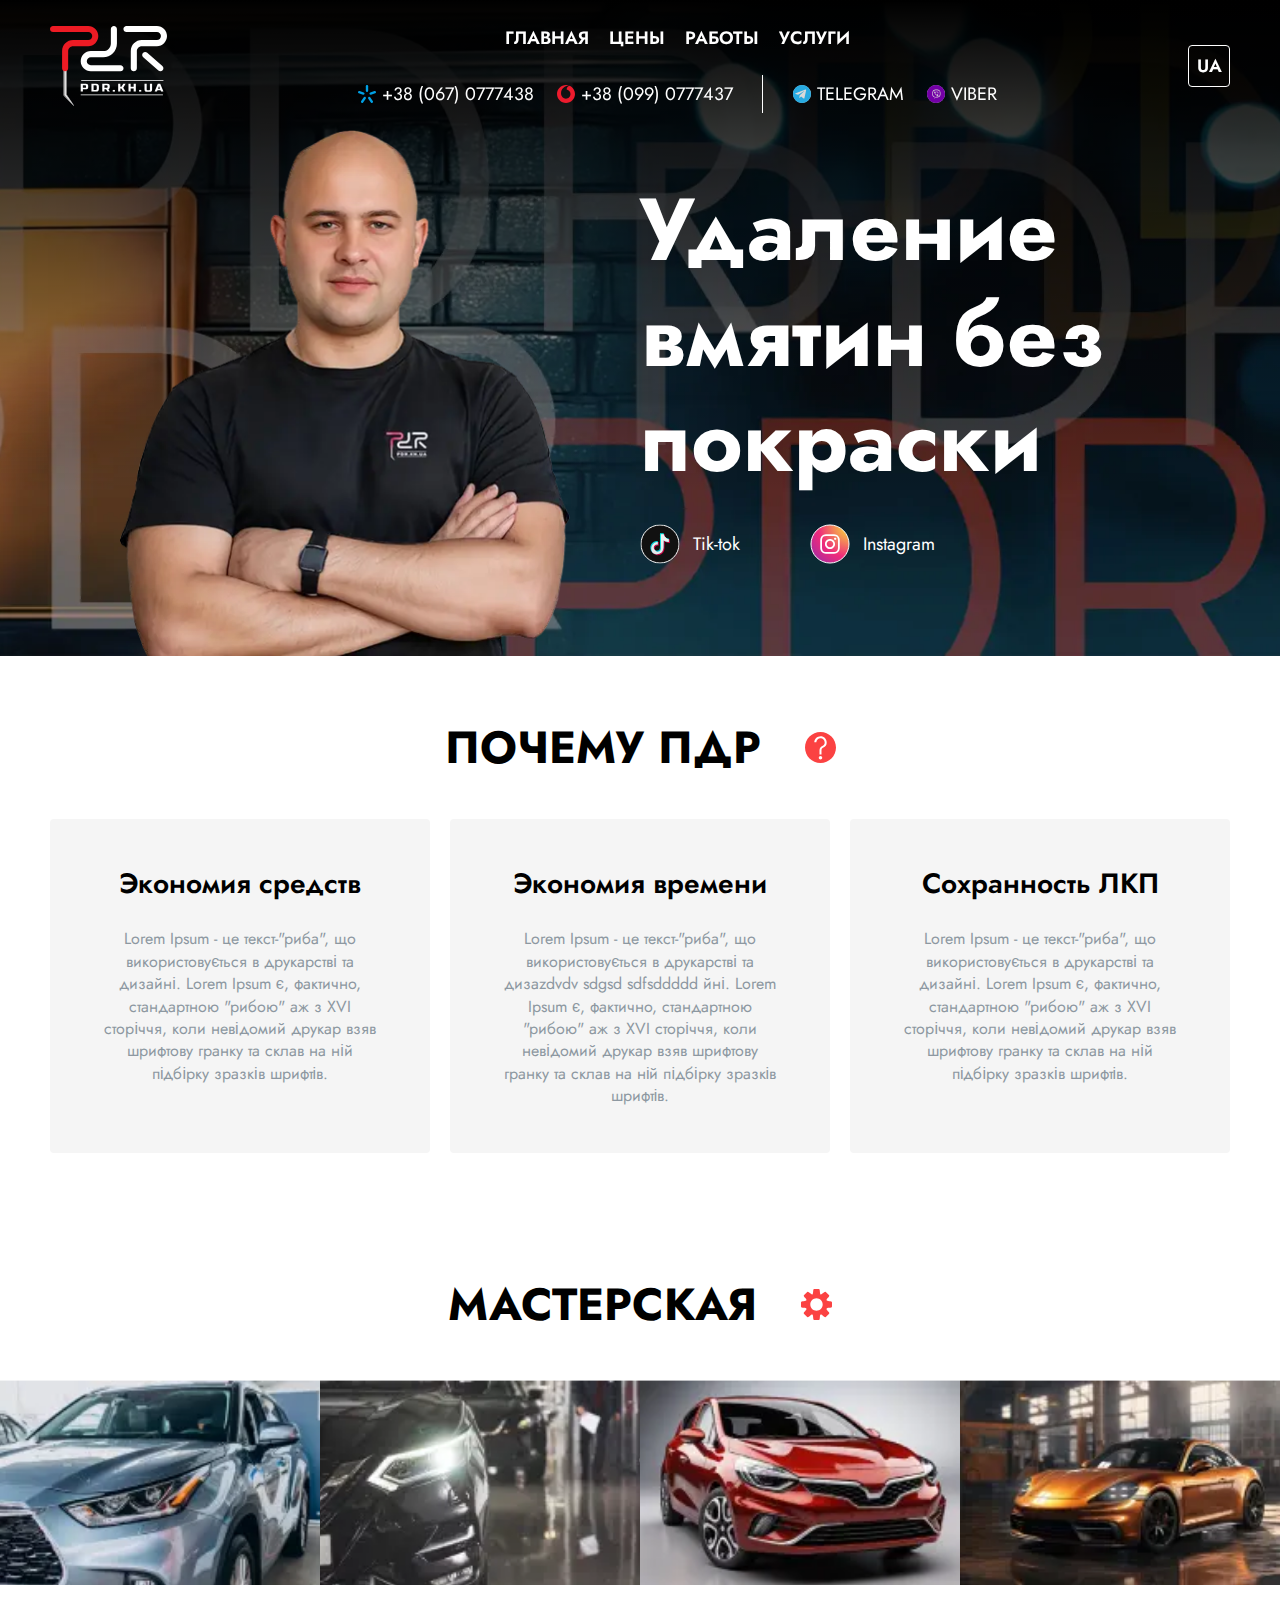
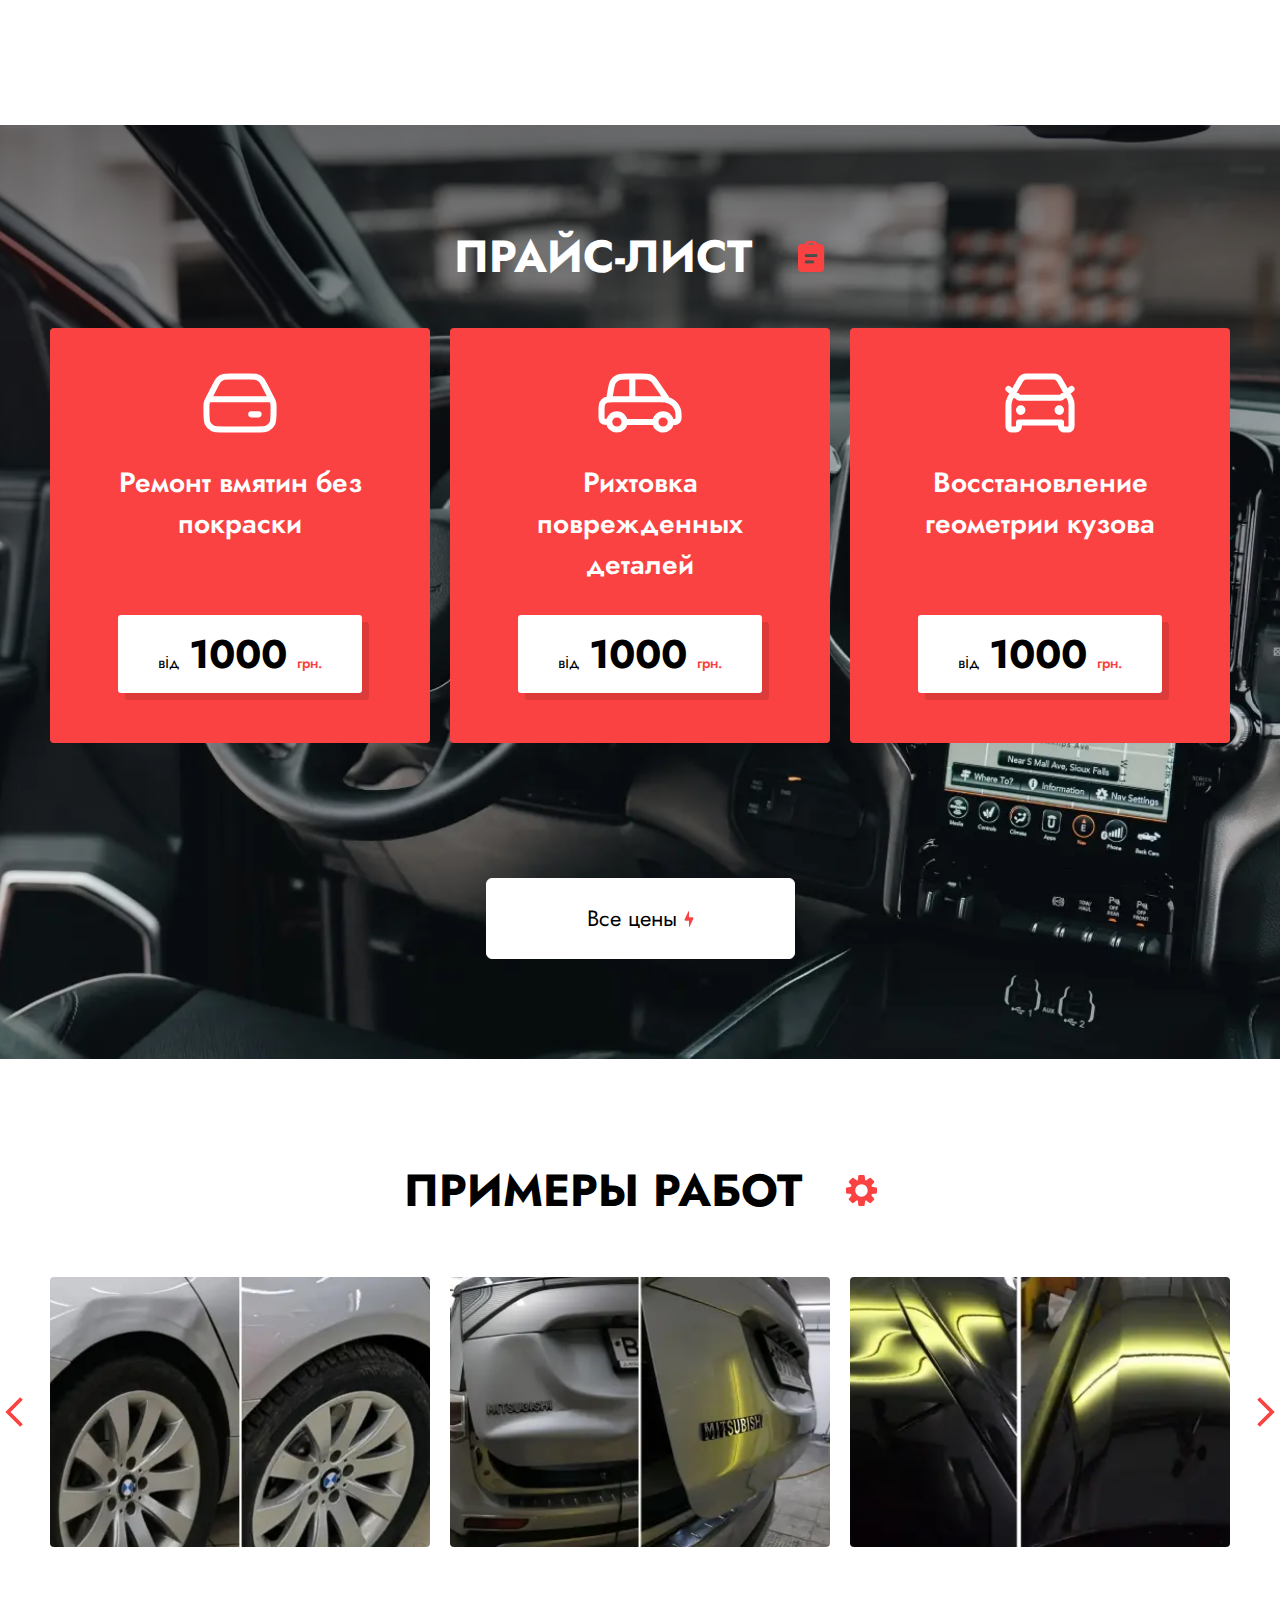
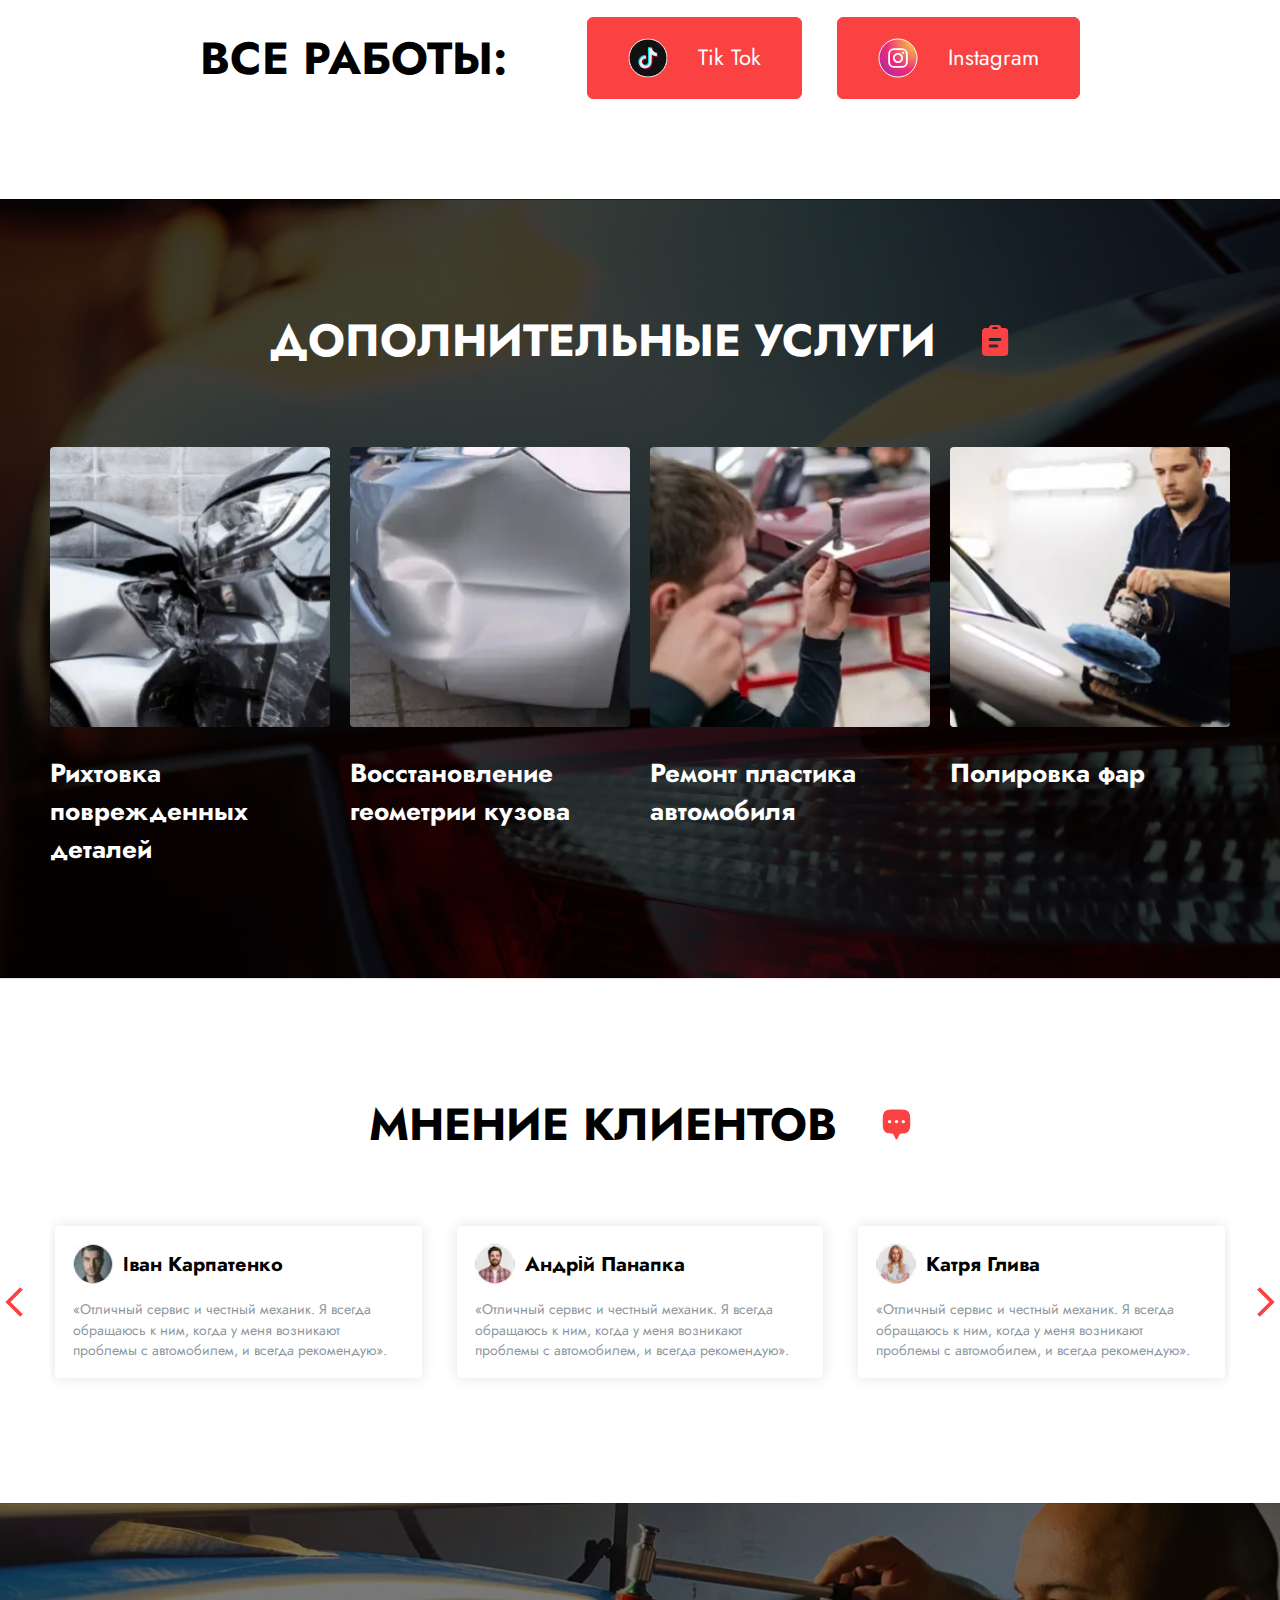
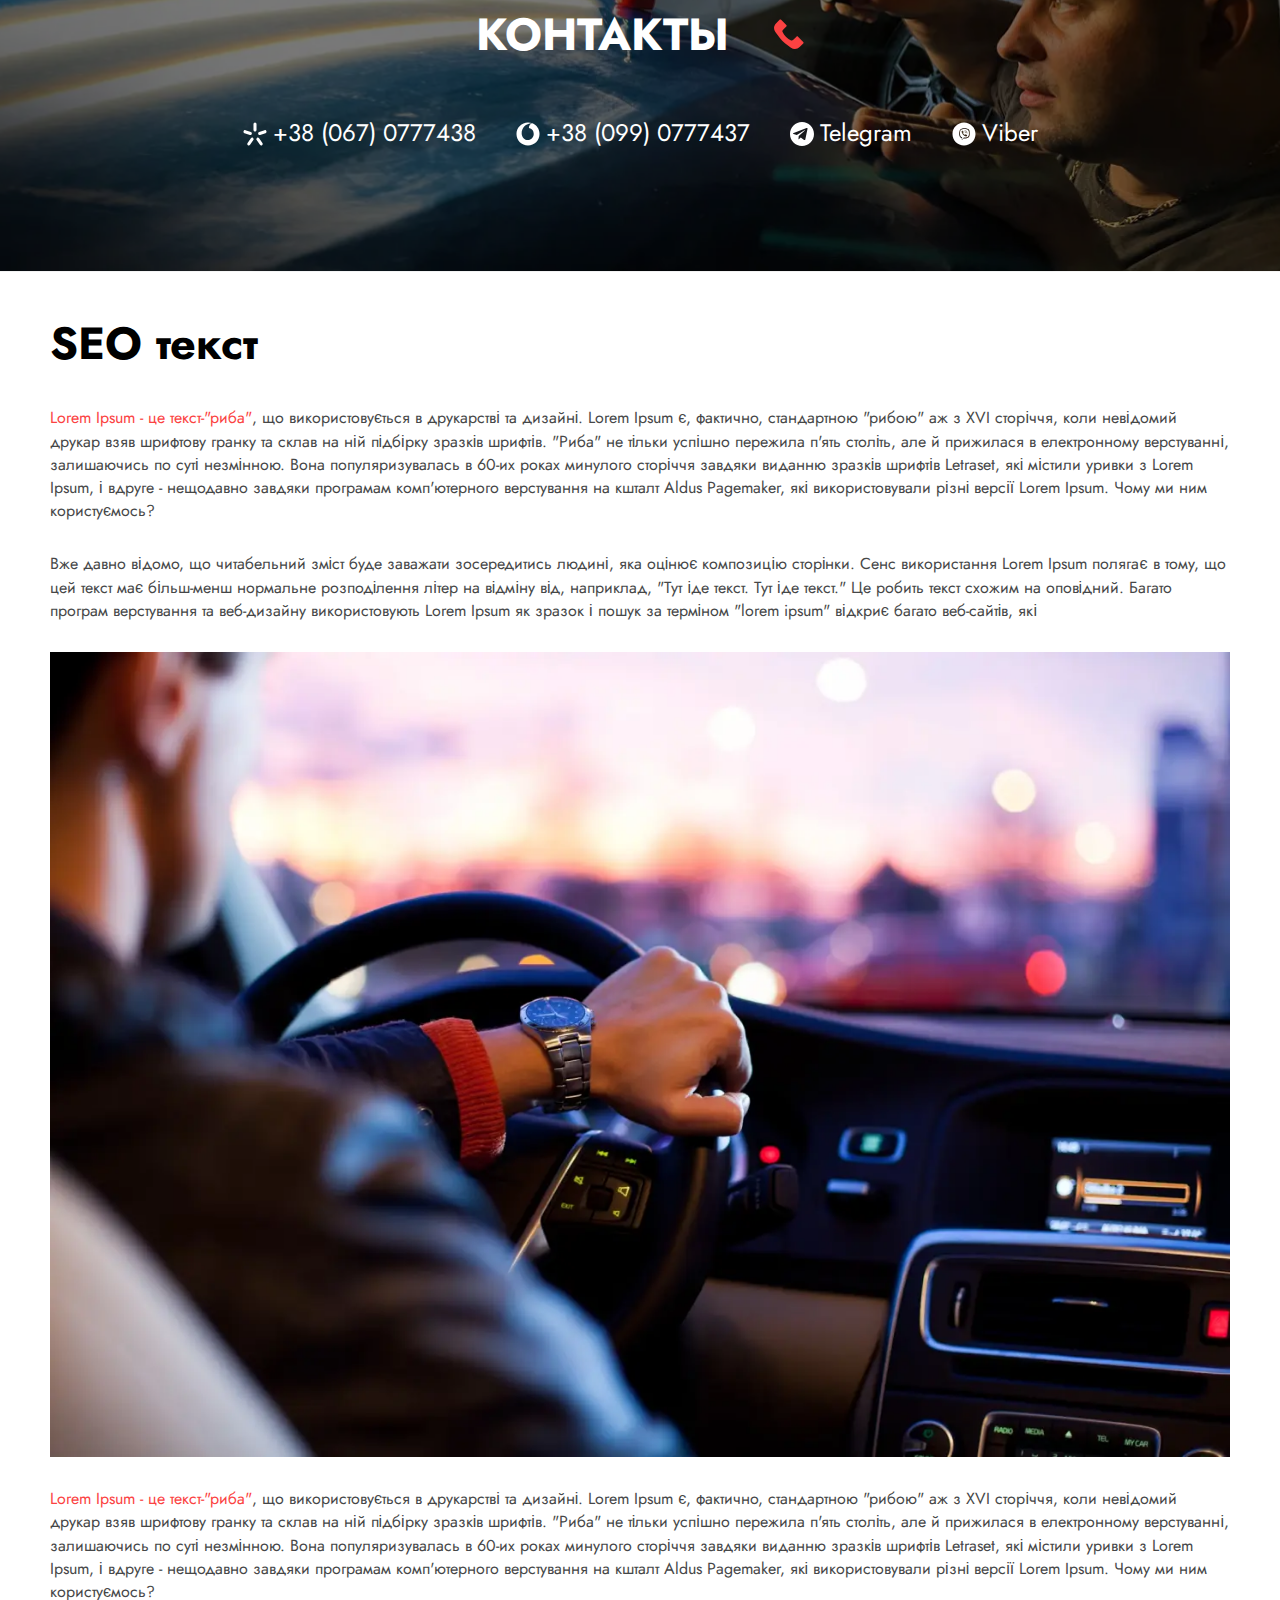
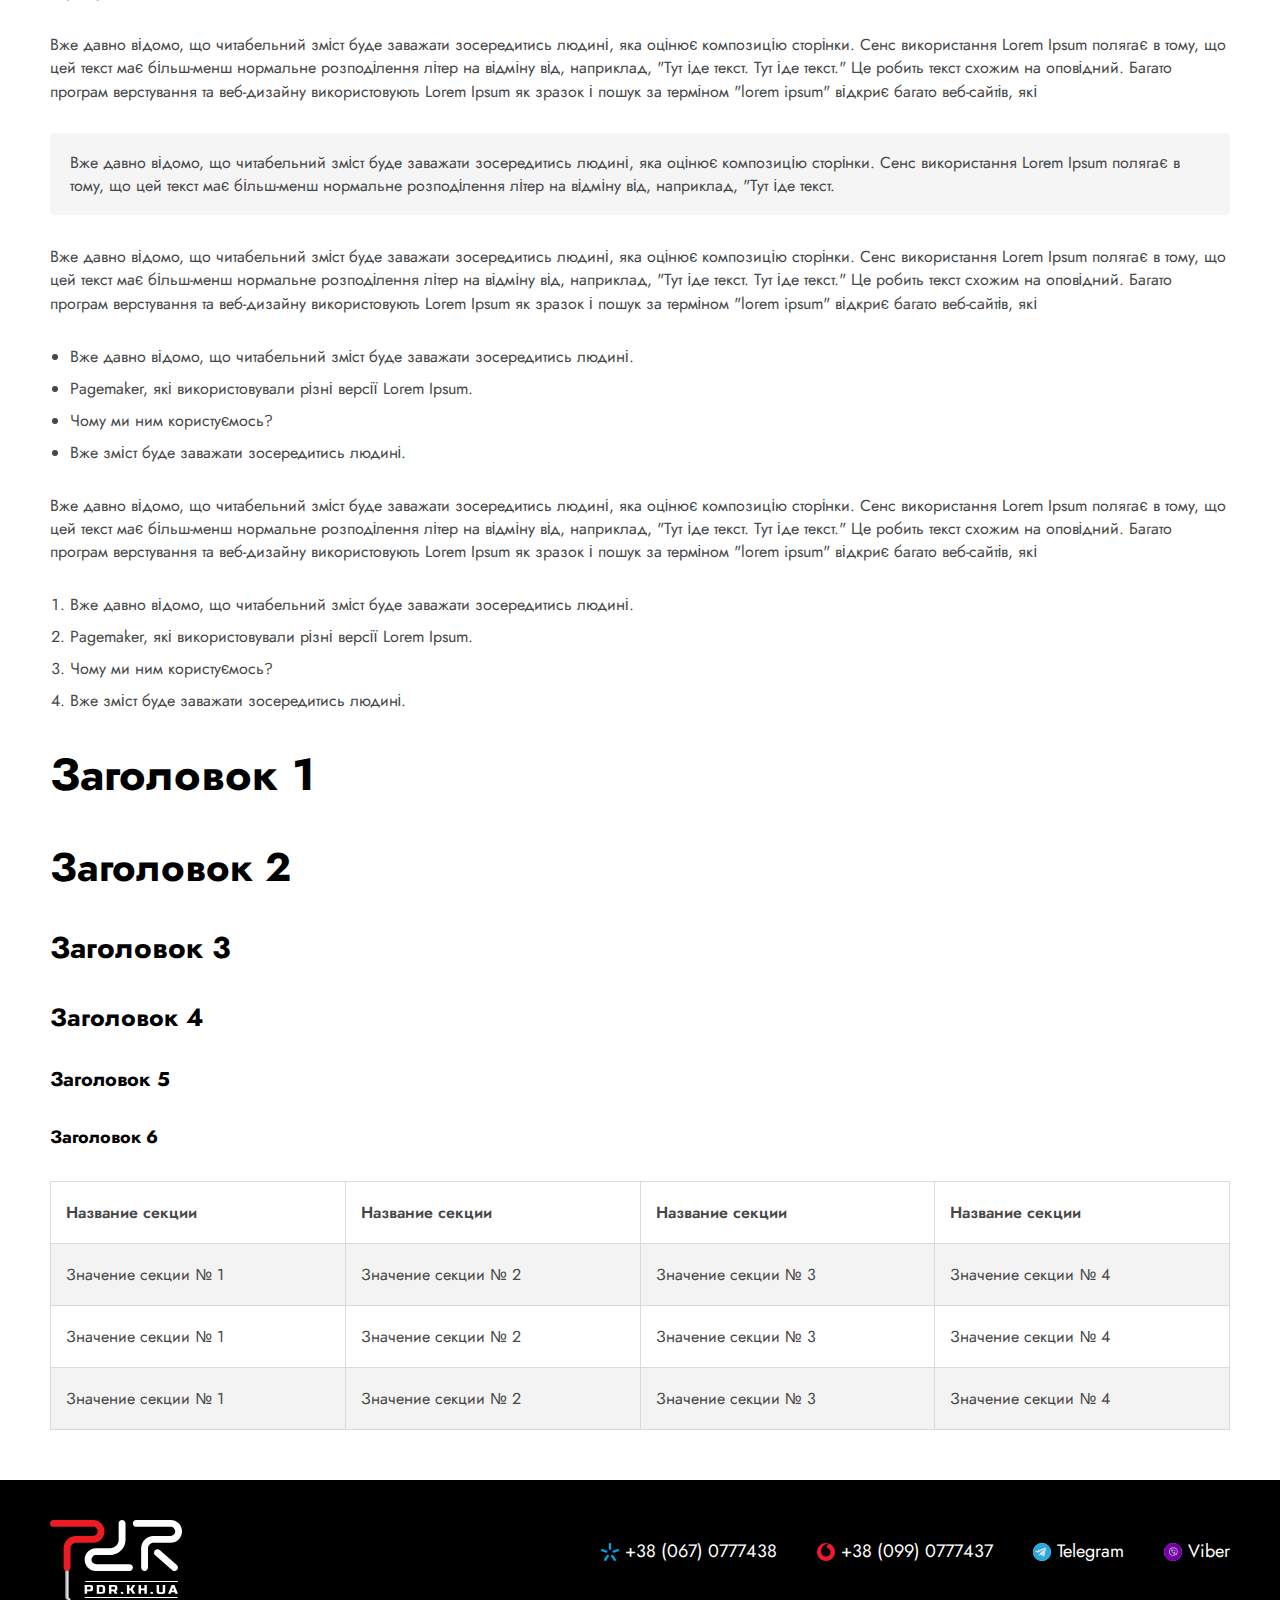
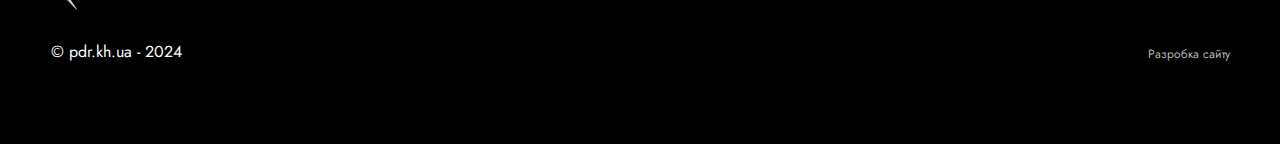
<file: index.html>
<!DOCTYPE html>
<html lang="en">

<head>
	<title>HomePage</title>
	<meta charset="UTF-8">
	<meta name="format-detection" content="telephone=no">
	<!-- <style>body{opacity: 0;}</style> -->
	<link rel="stylesheet" href="css/style.min.css?_v=20240918135833">
	<link rel="shortcut icon" href="favicon.ico">
	<!-- <meta name="robots" content="noindex, nofollow"> -->
	<meta name="viewport" content="width=device-width, initial-scale=1.0">
</head>

<body class="main">
	<div class="wrapper">
		<header class="header">
			<div class="container">
				<a href="index.html" class="header__logo"><img src="img/logo-light.svg" alt="pdr.kh.ua"></a>

				<div class="header__navigation">
					<nav class="header__menu">
						<a href="#main" class="header__menu-link">Главная</a>
						<a href="#price" class="header__menu-link">Цены</a>
						<a href="#work" class="header__menu-link">Работы</a>
						<a href="#services" class="header__menu-link">Услуги</a>
					</nav>

					<div class="header__contacts phones">
						<a href="tel:0670777438" class="header__contact">
							<img src="img/icons/kiyvstar.svg" alt="">
							<span>+38 (067) 0777438</span>
						</a>
						<a href="tel:0990777437" class="header__contact">
							<img src="img/icons/vodafone.svg" alt="">
							<span>+38 (099) 0777437</span>
						</a>
					</div>

					<div class="header__contacts">
						<a href="#" class="header__contact">
							<img src="img/icons/telegram.svg" alt="">
							<span>Telegram</span>
						</a>
						<a href="#" class="header__contact">
							<img src="img/icons/viber.svg" alt="">
							<span>Viber</span>
						</a>
					</div>
				</div>

				<div class="header__controls">
					<a href="#" class="header__language">UA</a>

					<div class="header__menu-open">
						<span></span>
						<span></span>
						<span></span>
					</div>
				</div>
			</div>
		</header>

		<div class="menu">
			<div class="menu__close-button">
				<span></span>
				<span></span>
			</div>

			<div class="menu__logo"><img src="img/logo-black.svg" alt="pdr.kh.ua"></div>

			<nav class="menu__list">
				<a href="#main" class="menu__item">Главная</a>
				<a href="#price" class="menu__item">Цены</a>
				<a href="#work" class="menu__item">Работы</a>
				<a href="#services" class="menu__item">Услуги</a>
			</nav>
		</div>

		<main id="main" class="page">
			<section class="header__bottom">
				<div class="container">
					<div class="header__image"><img src="img/man.webp" alt=""></div>

					<div class="header__content">
						<h1 class="header__title">Удаление вмятин без покраски</h1>

						<div class="header__socials">
							<a href="#" class="header__social">
								<img src="img/icons/tik-tok.svg" alt="">
								<span>Tik-tok</span>
							</a>
							<a href="#" class="header__social">
								<img src="img/icons/instagram.svg" alt="">
								<span>Instagram</span>
							</a>
						</div>
					</div>
				</div>
			</section>

			<section class="why">
				<div class="container">
					<h2 class="why__title title">
						<span>Почему ПДР</span>
						<img src="img/icons/quetion.svg" alt="">
					</h2>

					<div class="why__slider swiper">
						<div class="swiper-wrapper">
							<div class="why__item swiper-slide">
								<h3 class="why__item-title">Экономия средств</h3>
								<p class="why__item-text">Lorem Ipsum - це текст-"риба", що використовується в друкарстві та дизайні. Lorem Ipsum є, фактично, стандартною "рибою" аж з XVI сторіччя, коли невідомий друкар взяв шрифтову гранку та склав на ній підбірку зразків шрифтів.</p>
							</div>

							<div class="why__item swiper-slide">
								<h3 class="why__item-title">Экономия времени</h3>
								<p class="why__item-text">Lorem Ipsum - це текст-"риба", що використовується в друкарстві та дизаzdvdv sdgsd sdfsddddd йні. Lorem Ipsum є, фактично, стандартною "рибою" аж з XVI сторіччя, коли невідомий друкар взяв шрифтову гранку та склав на ній підбірку зразків шрифтів.</p>
							</div>

							<div class="why__item swiper-slide">
								<h3 class="why__item-title">Сохранность ЛКП</h3>
								<p class="why__item-text">Lorem Ipsum - це текст-"риба", що використовується в друкарстві та дизайні. Lorem Ipsum є, фактично, стандартною "рибою" аж з XVI сторіччя, коли невідомий друкар взяв шрифтову гранку та склав на ній підбірку зразків шрифтів.</p>
							</div>
						</div>

						<div class="why__pagination"></div>
					</div>
				</div>
			</section>

			<section class="workshop">
				<h2 class="workshop__title title">
					<span>Мастерская</span>
					<img src="img/icons/work.svg" alt="">
				</h2>

				<div class="workshop__body" data-gallery>
					<a href=img/works/image01-4x.webp" class="workshop__item"><img src="img/works/image01.webp" alt="Image"></a>
					<a href=img/works/image02-4x.webp" class="workshop__item"><img src="img/works/image02.webp" alt="Image"></a>
					<a href=img/works/image03-4x.webp" class="workshop__item"><img src="img/works/image03.webp" alt="Image"></a>
					<a href=img/works/image04-4x.webp" class="workshop__item"><img src="img/works/image04.webp" alt="Image"></a>
				</div>
			</section>

			<section id="price" class="price">
				<div class="container">
					<h2 class="price__title title white">
						<span>Прайс-лист</span>
						<img src="img/icons/list.svg" alt="">
					</h2>

					<div class="price__slider swiper">
						<div class="swiper-wrapper">
							<div class="price__item swiper-slide">
								<div class="price__item-icon"><img src="img/icons/price-icon01.svg" alt=""></div>
								<div class="price__item-text">Ремонт вмятин без покраски</div>
								<div class="price__item-cost">
									<span>від</span>
									<span>1000</span>
									<span>грн.</span>
								</div>
							</div>

							<div class="price__item swiper-slide">
								<div class="price__item-icon"><img src="img/icons/price-icon02.svg" alt=""></div>
								<div class="price__item-text">Рихтовка поврежденных деталей</div>
								<div class="price__item-cost">
									<span>від</span>
									<span>1000</span>
									<span>грн.</span>
								</div>
							</div>

							<div class="price__item swiper-slide">
								<div class="price__item-icon"><img src="img/icons/price-icon03.svg" alt=""></div>
								<div class="price__item-text">Восстановление геометрии кузова</div>
								<div class="price__item-cost">
									<span>від</span>
									<span>1000</span>
									<span>грн.</span>
								</div>
							</div>
						</div>

						<div class="price__pagination"></div>
					</div>

					<a href="#" class="price__button">
						<span>Все цены</span>
						<img src="img/icons/lightning.svg" alt="">
					</a>
				</div>
			</section>

			<section id="work" class="example">
				<div class="container">
					<h2 class="example__title title">
						<span>Примеры работ</span>
						<img src="img/icons/work.svg" alt="">
					</h2>

					<div class="example__body">
						<div class="example__slider swiper">
							<div class="swiper-wrapper" data-gallery>
								<a href=img/works/image05-4x.webp" class="example__item swiper-slide">
									<img src="img/works/image05.webp" alt="">
								</a>
								<a href=img/works/image06-4x.webp" class="example__item swiper-slide">
									<img src="img/works/image06.webp" alt="">
								</a>
								<a href=img/works/image07-4x.webp" class="example__item swiper-slide">
									<img src="img/works/image07.webp" alt="">
								</a>
								<a href=img/works/image05-4x.webp" class="example__item swiper-slide">
									<img src="img/works/image05.webp" alt="">
								</a>
								<a href=img/works/image06-4x.webp" class="example__item swiper-slide">
									<img src="img/works/image06.webp" alt="">
								</a>
							</div>

							<div class="example__pagination"></div>
						</div>

						<div class="example__navigation">
							<div class="example__arrow example__arrow-prev">
								<img src="img/icons/arrow-slider.svg" alt="Image">
							</div>
							<div class="example__arrow example__arrow-next">
								<img src="img/icons/arrow-slider.svg" alt="Image">
							</div>
						</div>
					</div>


					<div class="example__footer">
						<div class="example__footer-title">Все работы:</div>

						<div class="example__control">
							<a href="#" class="example__link">
								<img src="img/icons/tik-tok.svg" alt="">
								<span>Tik Tok</span>
							</a>

							<a href="#" class="example__link">
								<img src="img/icons/instagram.svg" alt="">
								<span>Instagram</span>
							</a>
						</div>
					</div>
				</div>
			</section>

			<section id="services" class="services">
				<div class="services__image"><img src="img/service-bg.webp" alt=""></div>

				<div class="container">
					<h2 class="services__title title white">
						<span>Дополнительные услуги</span>
						<img src="img/icons/list.svg" alt="">
					</h2>

					<div class="services__slider swiper">
						<div class="swiper-wrapper">
							<div class="services__item swiper-slide">
								<a href="#" class="services__item-image"><img src="img/services/image01.webp" alt=""></a>
								<a href="#" class="services__item-text">Рихтовка поврежденных деталей</a>
							</div>

							<div class="services__item swiper-slide">
								<a href="#" class="services__item-image"><img src="img/services/image02.webp" alt=""></a>
								<a href="#" class="services__item-text">Восстановление геометрии кузова</a>
							</div>

							<div class="services__item swiper-slide">
								<a href="#" class="services__item-image"><img src="img/services/image03.webp" alt=""></a>
								<a href="#" class="services__item-text">Ремонт пластика автомобиля</a>
							</div>

							<div class="services__item swiper-slide">
								<a href="#" class="services__item-image"><img src="img/services/image04.webp" alt=""></a>
								<a href="#" class="services__item-text">Полировка фар</a>
							</div>
						</div>

						<div class="services__pagination"></div>
					</div>
				</div>
			</section>

			<section class="feedbacks">
				<div class="container">
					<h2 class="feedbacks__title title">
						<span>Мнение клиентов</span>
						<img src="img/icons/message.svg" alt="">
					</h2>

					<div class="feedbacks__body">
						<div class="feedbacks__slider swiper">
							<div class="swiper-wrapper">
								<div class="feedbacks__item swiper-slide">
									<div class="feedbacks__item-wrapper">
										<div class="feedbacks__item-top">
											<div class="feedbacks__item-image"><img src="img/clients/client01.webp" alt=""></div>

											<div class="feedbacks__item-name">Іван Карпатенко</div>
										</div>
										<div class="feedbacks__item-text">«Отличный сервис и честный механик. Я всегда обращаюсь к ним, когда у меня возникают проблемы с автомобилем, и всегда рекомендую».</div>
									</div>
								</div>

								<div class="feedbacks__item swiper-slide">
									<div class="feedbacks__item-wrapper">
										<div class="feedbacks__item-top">
											<div class="feedbacks__item-image"><img src="img/clients/client02.webp" alt=""></div>

											<div class="feedbacks__item-name">Андрій Панапка</div>
										</div>
										<div class="feedbacks__item-text">«Отличный сервис и честный механик. Я всегда обращаюсь к ним, когда у меня возникают проблемы с автомобилем, и всегда рекомендую».</div>
									</div>
								</div>

								<div class="feedbacks__item swiper-slide">
									<div class="feedbacks__item-wrapper">
										<div class="feedbacks__item-top">
											<div class="feedbacks__item-image"><img src="img/clients/client03.webp" alt=""></div>

											<div class="feedbacks__item-name">Катря Глива</div>
										</div>
										<div class="feedbacks__item-text">«Отличный сервис и честный механик. Я всегда обращаюсь к ним, когда у меня возникают проблемы с автомобилем, и всегда рекомендую».</div>
									</div>
								</div>

								<div class="feedbacks__item swiper-slide">
									<div class="feedbacks__item-wrapper">
										<div class="feedbacks__item-top">
											<div class="feedbacks__item-image"><img src="img/clients/client01.webp" alt=""></div>

											<div class="feedbacks__item-name">Іван Карпатенко</div>
										</div>
										<div class="feedbacks__item-text">«Отличный сервис и честный механик. Я всегда обращаюсь к ним, когда у меня возникают проблемы с автомобилем, и всегда рекомендую».</div>
									</div>
								</div>
							</div>

							<div class="feedbacks__pagination"></div>
						</div>

						<div class="feedbacks__navigation">
							<div class="feedbacks__arrow feedbacks__arrow-prev">
								<img src="img/icons/arrow-slider.svg" alt="Image">
							</div>
							<div class="feedbacks__arrow feedbacks__arrow-next">
								<img src="img/icons/arrow-slider.svg" alt="Image">
							</div>
						</div>
					</div>
				</div>
			</section>

			<section class="contacts">
				<picture class="contacts__image">
					<source srcset="img/contact-bg.webp" media="(min-width: 768px)" />
					<img src="img/contact-bg-mob.webp" alt="" />
				</picture>

				<div class="container">
					<h2 class="contacts__title title white">
						<span>Контакты</span>
						<img src="img/icons/phone.svg" alt="">
					</h2>

					<div class="contacts__body">
						<a href="tel:0670777438" class="contacts__item">
							<svg width="24" height="25" viewBox="0 0 24 25" xmlns="http://www.w3.org/2000/svg">
								<path fill-rule="evenodd" clip-rule="evenodd" d="M11.9999 0.500244C12.8685 0.500244 13.5789 1.24223 13.5789 2.14941V8.27989C13.5789 9.18707 12.8685 9.92905 11.9999 9.92905C11.1313 9.92905 10.4209 9.18707 10.4209 8.27989V2.14941C10.4209 1.24223 11.1313 0.500244 11.9999 0.500244Z" />
								<path fill-rule="evenodd" clip-rule="evenodd" d="M0.0768678 9.54781C0.345353 8.68494 1.24075 8.20848 2.06657 8.4889L7.64909 10.3834C8.47525 10.6638 8.93143 11.5986 8.66295 12.4615C8.39446 13.324 7.49906 13.8005 6.67324 13.5204L1.09073 11.6259C0.264909 11.3455 -0.191278 10.4103 0.0768678 9.54781Z" />
								<path fill-rule="evenodd" clip-rule="evenodd" d="M4.63116 24.1867C3.92856 23.6535 3.7714 22.6169 4.2819 21.8831L7.73215 16.9232C8.24264 16.1894 9.23512 16.0252 9.93773 16.5584C10.6403 17.0916 10.7975 18.1282 10.287 18.862L6.83674 23.8219C6.32625 24.5557 5.33377 24.7199 4.63116 24.1867Z" />
								<path fill-rule="evenodd" clip-rule="evenodd" d="M19.3689 24.1863C18.6663 24.7195 17.6738 24.5554 17.1633 23.8215L13.713 18.8616C13.2026 18.1278 13.3597 17.0912 14.0623 16.5584C14.7649 16.0252 15.7574 16.1894 16.2679 16.9232L19.7181 21.8827C20.2286 22.6166 20.0715 23.6531 19.3689 24.1863Z" />
								<path fill-rule="evenodd" clip-rule="evenodd" d="M23.9229 9.54781C24.191 10.4103 23.7348 11.3455 22.909 11.6259L17.3265 13.5201C16.5003 13.8005 15.6053 13.324 15.3368 12.4615C15.0683 11.5986 15.5245 10.6634 16.3507 10.3834L21.9332 8.4889C22.759 8.20848 23.6544 8.68494 23.9229 9.54781Z" />
							</svg>
							<span>+38 (067) 0777438</span>
						</a>

						<a href="tel:0990777437" class="contacts__item">
							<svg width="24" height="25" viewBox="0 0 24 25" xmlns="http://www.w3.org/2000/svg">
								<path fill-rule="evenodd" clip-rule="evenodd" d="M16.6267 1.42492C14.5063 1.90363 12.9093 3.85363 12.9093 6.18787C12.9093 6.23845 12.9211 6.29775 12.923 6.348C16.2756 7.08498 17.9666 9.41922 17.9666 12.4998C17.9666 15.96 15.2277 18.7662 11.8797 18.7662C8.53198 18.7662 5.40442 15.8793 5.40442 11.5987C5.40442 6.37278 9.73833 1.47081 15.9144 1.31538C16.0258 1.3127 16.2021 1.31705 16.3824 1.32543C15.0252 0.79245 13.5471 0.5 12.0008 0.5C5.37339 0.5 0 5.87264 0 12.4998C0 19.1277 5.37339 24.5 12.0008 24.5C18.6273 24.5 24 19.1277 24 12.4998C24 7.51277 20.9567 3.23523 16.6267 1.42492Z" />
							</svg>
							<span>+38 (099) 0777437</span>
						</a>

						<a href="#" class="contacts__item">
							<svg width="24" height="24" viewBox="0 0 24 24" xmlns="http://www.w3.org/2000/svg">
								<path fill-rule="evenodd" clip-rule="evenodd" d="M12 24C18.6274 24 24 18.6274 24 12C24 5.37258 18.6274 0 12 0C5.37258 0 0 5.37258 0 12C0 18.6274 5.37258 24 12 24ZM8.45984 17.3585L8.70014 13.9786L14.8905 8.42026C15.1599 8.18174 14.8324 8.04978 14.4721 8.28827L6.81953 13.0767L3.52486 12.052C2.80831 11.8299 2.79484 11.3396 3.6744 10.9982L16.5611 6.06439C17.1578 5.84228 17.6796 6.19638 17.4853 7.10193L17.4847 7.10254L15.2924 17.3755C15.1271 18.1006 14.6955 18.2805 14.083 17.9391L10.743 15.4931L9.13103 17.0335C8.95254 17.2109 8.80357 17.3585 8.45984 17.3585Z" />
							</svg>
							<span>Telegram</span>
						</a>

						<a href="#" class="contacts__item">
							<svg width="24" height="25" viewBox="0 0 24 25" xmlns="http://www.w3.org/2000/svg">
								<path fill-rule="evenodd" clip-rule="evenodd" d="M12 24.5C18.6274 24.5 24 19.1274 24 12.5C24 5.87258 18.6274 0.5 12 0.5C5.37258 0.5 0 5.87258 0 12.5C0 19.1274 5.37258 24.5 12 24.5ZM16.7869 7.67994C17.7456 8.54285 18.2772 10.4506 17.9181 13.4726C17.604 16.1385 15.8068 16.6109 15.2033 16.7696C15.144 16.7851 15.0963 16.7977 15.0626 16.809C14.8997 16.8631 13.4656 17.2341 11.5984 17.0721L11.4124 17.2945C10.4622 18.4313 10.2984 18.6272 9.96031 18.5177C9.64644 18.4189 9.66505 17.9276 9.66505 17.9276L9.6675 16.7146H9.66505C6.93683 15.9204 6.97503 12.9928 7.00712 11.4299C7.03918 9.86746 7.332 8.60553 8.16329 7.74556C10.0145 5.98771 15.2401 6.20573 16.7874 7.67947L16.7869 7.67994ZM10.233 18.075C10.6007 17.6924 11.7824 16.2188 11.7824 16.2188C13.3658 16.3246 14.6269 16.0002 14.7628 15.955C14.7944 15.9445 14.84 15.9335 14.8967 15.9198L14.8967 15.9198L14.8968 15.9198L14.8969 15.9198L14.8969 15.9198C15.4107 15.7957 16.8387 15.451 17.1028 13.2504C17.1026 13.2395 17.1064 13.2006 17.1126 13.138C17.1755 12.5046 17.4794 9.44096 16.1807 8.28958C15.0135 7.19252 10.4322 6.85206 8.80816 8.37488C8.10416 9.0943 7.86546 10.1628 7.84039 11.4675L7.83751 11.6065C7.80891 12.9414 7.75865 15.2875 9.9919 15.9275C9.9919 15.9275 9.98297 17.7791 9.98297 17.941C9.98087 18.1878 10.1127 18.1993 10.233 18.075ZM12.4363 8.66146C12.2432 8.66146 12.2432 8.96224 12.4363 8.96481C13.934 8.97631 15.1674 10.0202 15.181 11.935C15.181 12.1371 15.4768 12.1347 15.4743 11.9326H15.4738C15.4578 9.8693 14.111 8.67296 12.4363 8.66146ZM14.6997 11.6245C14.6971 11.8267 14.4018 11.8171 14.4063 11.6176C14.4294 10.6213 13.8273 9.84099 12.684 9.75434C12.4915 9.74027 12.5116 9.43692 12.7046 9.451C14.0228 9.54977 14.7242 10.4869 14.6997 11.6245ZM14.0904 12.9113C13.8428 12.7679 13.5905 12.8572 13.4862 12.998L13.2681 13.2803C13.1572 13.4237 12.9502 13.4047 12.9502 13.4047C11.4389 13.005 11.0348 11.4236 11.0348 11.4236C11.0348 11.4236 11.0162 11.2095 11.1547 11.0947L11.4274 10.8691C11.5638 10.7609 11.6501 10.5001 11.5111 10.2439C11.2314 9.73844 11.0209 9.48269 10.8799 9.31137C10.8339 9.25544 10.7953 9.20852 10.7641 9.16484C10.6308 8.99787 10.4301 8.9603 10.2215 9.07302H10.217C9.78331 9.32679 9.30845 9.80161 9.4605 10.2905C9.50542 10.3799 9.55687 10.5031 9.61914 10.6523C9.91608 11.3635 10.4591 12.6642 11.7142 13.6904C12.4278 14.2776 13.5569 14.8793 14.0363 15.0182L14.0408 15.0252C14.5131 15.1826 14.9723 14.6893 15.2176 14.2425V14.2391C15.3264 14.0229 15.2903 13.8183 15.1313 13.6844C14.8495 13.4097 14.4243 13.1064 14.0904 12.9113ZM13.6517 11.3667C13.6266 10.8498 13.3929 10.598 12.9111 10.5699C12.7161 10.5584 12.7341 10.2551 12.9271 10.2666C13.561 10.3017 13.9129 10.6778 13.945 11.3527C13.954 11.5548 13.6608 11.5687 13.6517 11.3667Z" />
							</svg>
							<span>Viber</span>
						</a>
					</div>
				</div>
			</section>

			<div class="info">
				<div class="container">
					<h1>SEO текст</h1>
					<p><a href="#">Lorem Ipsum - це текст-"риба"</a>, що використовується в друкарстві та дизайні. Lorem Ipsum є, фактично, стандартною "рибою" аж з XVI сторіччя, коли невідомий друкар взяв шрифтову гранку та склав на ній підбірку зразків шрифтів. "Риба" не тільки успішно пережила п'ять століть, але й прижилася в електронному верстуванні, залишаючись по суті незмінною. Вона популяризувалась в 60-их роках минулого сторіччя завдяки виданню зразків шрифтів Letraset, які містили уривки з Lorem Ipsum, і вдруге - нещодавно завдяки програмам комп'ютерного верстування на кшталт Aldus Pagemaker, які використовували різні версії Lorem Ipsum. Чому ми ним користуємось?</p>
					<p>Вже давно відомо, що читабельний зміст буде заважати зосередитись людині, яка оцінює композицію сторінки. Сенс використання Lorem Ipsum полягає в тому, що цей текст має більш-менш нормальне розподілення літер на відміну від, наприклад, "Тут іде текст. Тут іде текст." Це робить текст схожим на оповідний. Багато програм верстування та веб-дизайну використовують Lorem Ipsum як зразок і пошук за терміном "lorem ipsum" відкриє багато веб-сайтів, які </p>
					<img src="img/seo-image.webp" alt="">
					<p><a href="#">Lorem Ipsum - це текст-"риба"</a>, що використовується в друкарстві та дизайні. Lorem Ipsum є, фактично, стандартною "рибою" аж з XVI сторіччя, коли невідомий друкар взяв шрифтову гранку та склав на ній підбірку зразків шрифтів. "Риба" не тільки успішно пережила п'ять століть, але й прижилася в електронному верстуванні, залишаючись по суті незмінною. Вона популяризувалась в 60-их роках минулого сторіччя завдяки виданню зразків шрифтів Letraset, які містили уривки з Lorem Ipsum, і вдруге - нещодавно завдяки програмам комп'ютерного верстування на кшталт Aldus Pagemaker, які використовували різні версії Lorem Ipsum. Чому ми ним користуємось?</p>
					<p>Вже давно відомо, що читабельний зміст буде заважати зосередитись людині, яка оцінює композицію сторінки. Сенс використання Lorem Ipsum полягає в тому, що цей текст має більш-менш нормальне розподілення літер на відміну від, наприклад, "Тут іде текст. Тут іде текст." Це робить текст схожим на оповідний. Багато програм верстування та веб-дизайну використовують Lorem Ipsum як зразок і пошук за терміном "lorem ipsum" відкриє багато веб-сайтів, які </p>
					<blockquote>Вже давно відомо, що читабельний зміст буде заважати зосередитись людині, яка оцінює композицію сторінки. Сенс використання Lorem Ipsum полягає в тому, що цей текст має більш-менш нормальне розподілення літер на відміну від, наприклад, "Тут іде текст.</blockquote>
					<p>Вже давно відомо, що читабельний зміст буде заважати зосередитись людині, яка оцінює композицію сторінки. Сенс використання Lorem Ipsum полягає в тому, що цей текст має більш-менш нормальне розподілення літер на відміну від, наприклад, "Тут іде текст. Тут іде текст." Це робить текст схожим на оповідний. Багато програм верстування та веб-дизайну використовують Lorem Ipsum як зразок і пошук за терміном "lorem ipsum" відкриє багато веб-сайтів, які </p>
					<ul>
						<li>Вже давно відомо, що читабельний зміст буде заважати зосередитись людині.</li>
						<li>Pagemaker, які використовували різні версії Lorem Ipsum.</li>
						<li>Чому ми ним користуємось?</li>
						<li>Вже зміст буде заважати зосередитись людині.</li>
					</ul>
					<p>Вже давно відомо, що читабельний зміст буде заважати зосередитись людині, яка оцінює композицію сторінки. Сенс використання Lorem Ipsum полягає в тому, що цей текст має більш-менш нормальне розподілення літер на відміну від, наприклад, "Тут іде текст. Тут іде текст." Це робить текст схожим на оповідний. Багато програм верстування та веб-дизайну використовують Lorem Ipsum як зразок і пошук за терміном "lorem ipsum" відкриє багато веб-сайтів, які </p>
					<ol>
						<li>Вже давно відомо, що читабельний зміст буде заважати зосередитись людині.</li>
						<li>Pagemaker, які використовували різні версії Lorem Ipsum.</li>
						<li>Чому ми ним користуємось?</li>
						<li>Вже зміст буде заважати зосередитись людині.</li>
					</ol>
					<h1>Заголовок 1</h1>
					<h2>Заголовок 2</h2>
					<h3>Заголовок 3</h3>
					<h4>Заголовок 4</h4>
					<h5>Заголовок 5</h5>
					<h6>Заголовок 6</h6>
					<div class="info__table">
						<table>
							<tr>
								<th>Название секции</th>
								<th>Название секции</th>
								<th>Название секции</th>
								<th>Название секции</th>
							</tr>
							<tr>
								<td>Значение секции № 1</td>
								<td>Значение секции № 2</td>
								<td>Значение секции № 3</td>
								<td>Значение секции № 4</td>
							</tr>
							<tr>
								<td>Значение секции № 1</td>
								<td>Значение секции № 2</td>
								<td>Значение секции № 3</td>
								<td>Значение секции № 4</td>
							</tr>
							<tr>
								<td>Значение секции № 1</td>
								<td>Значение секции № 2</td>
								<td>Значение секции № 3</td>
								<td>Значение секции № 4</td>
							</tr>
						</table>
					</div>
				</div>
			</div>
		</main>
		<footer class="footer">
			<div class="container">
				<div class="footer__column-left">
					<a href="index.html" class="footer__logo"><img src="img/logo-light.svg" alt="Image"></a>
					<div class="footer__copyright">© pdr.kh.ua - 2024</div>
				</div>

				<div class="footer__column-right">
					<div class="footer__contacts">
						<div class="footer__contacts-row">
							<a href="tel:0670777438" class="footer__link">
								<img src="img/icons/kiyvstar.svg" alt="">
								<span>+38 (067) 0777438</span>
							</a>

							<a href="tel:0990777437" class="footer__link">
								<img src="img/icons/vodafone.svg" alt="">
								<span>+38 (099) 0777437</span>
							</a>
						</div>

						<div class="footer__contacts-row">
							<a href="#" class="footer__link">
								<img src="img/icons/telegram.svg" alt="">
								<span>Telegram</span>
							</a>

							<a href="#" class="footer__link">
								<img src="img/icons/viber.svg" alt="">
								<span>Viber</span>
							</a>
						</div>
					</div>

					<a href="#" class="footer__author">Разробка сайту</a>
				</div>
			</div>
		</footer>

	</div>
	<script src="js/app.min.js?_v=20240918135833"></script>
</body>

</html>
</file>
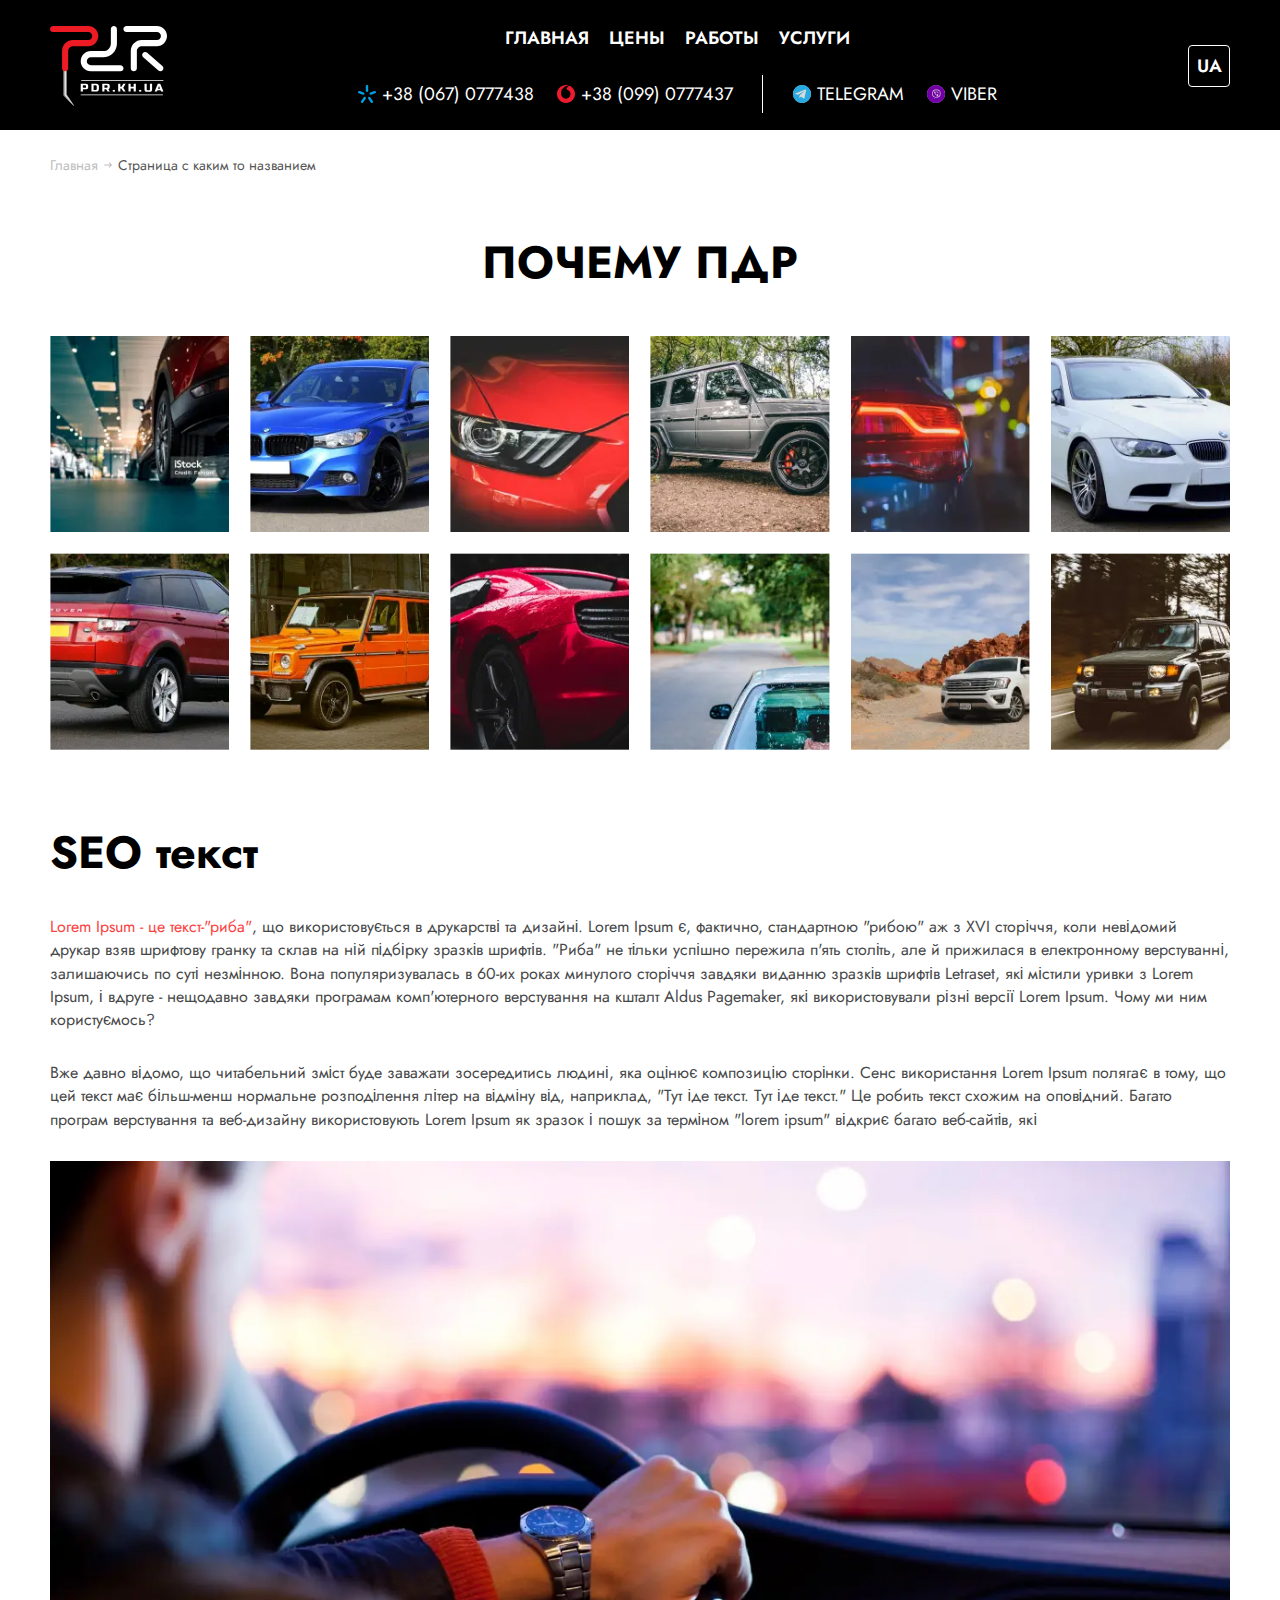
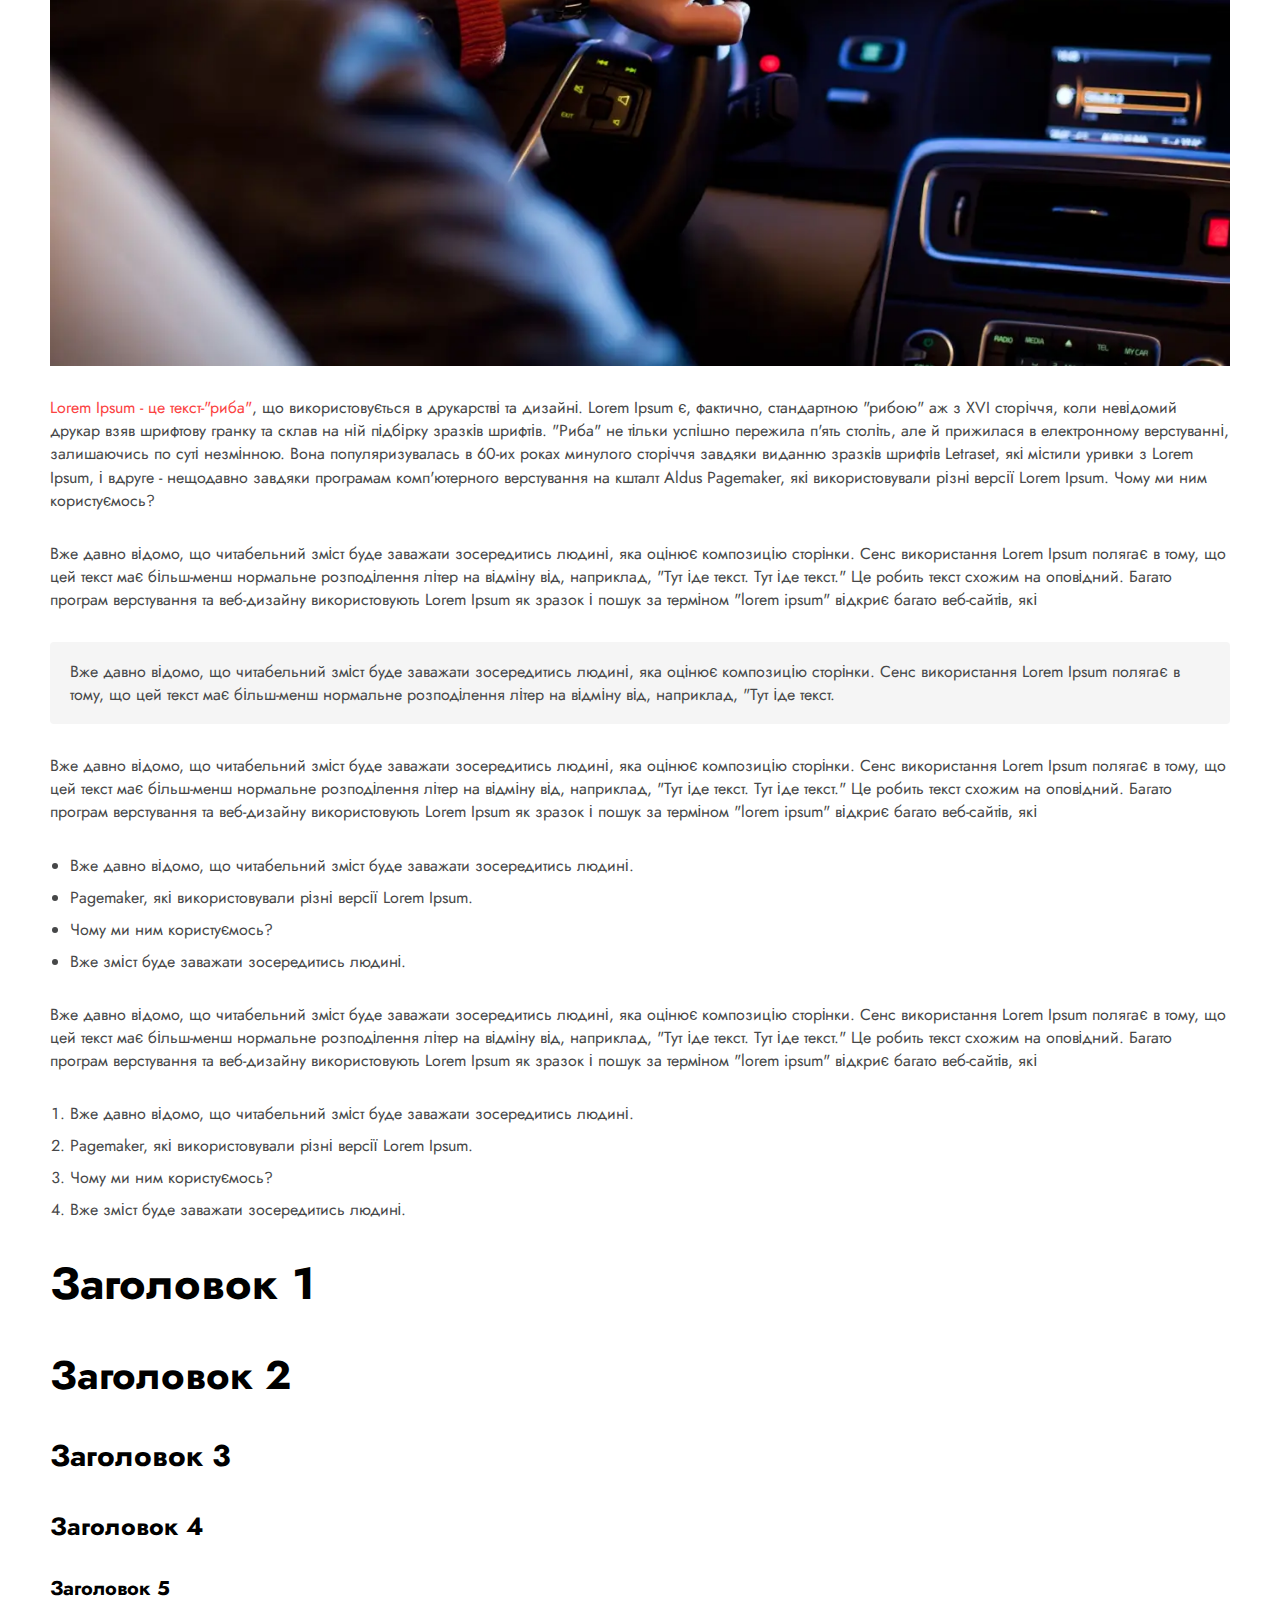
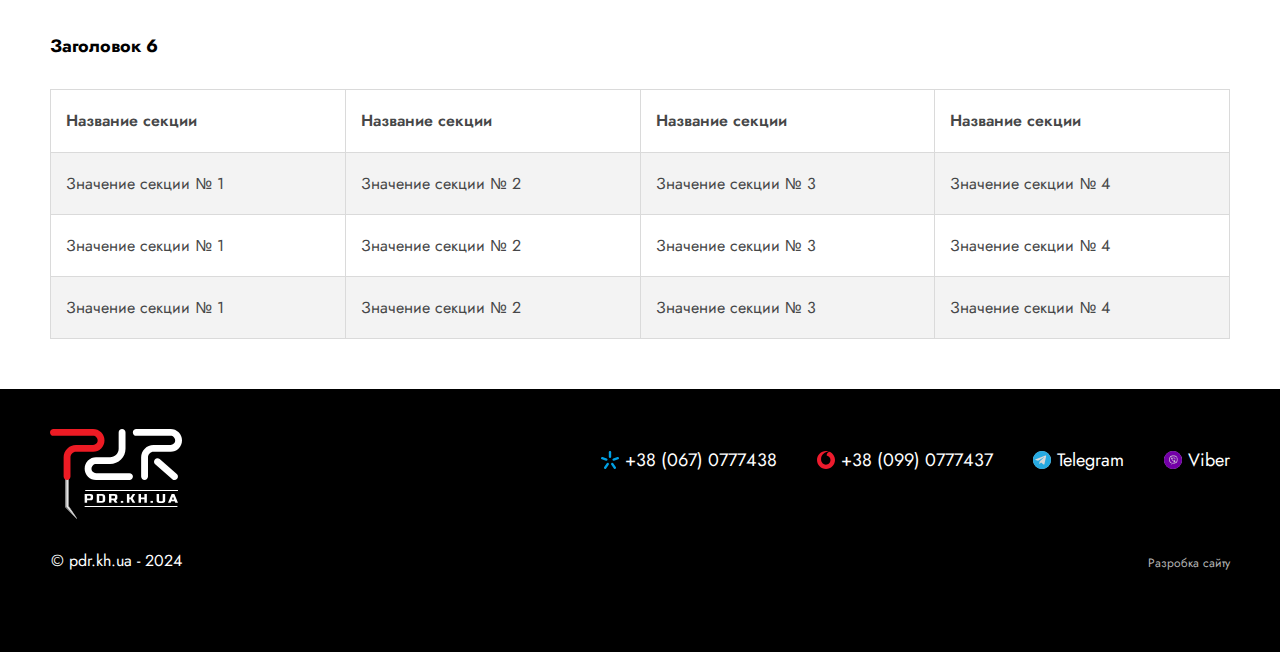
<file: page.html>
<!DOCTYPE html>
<html lang="en">

<head>
	<title>Page</title>
	<meta charset="UTF-8">
	<meta name="format-detection" content="telephone=no">
	<!-- <style>body{opacity: 0;}</style> -->
	<link rel="stylesheet" href="css/style.min.css?_v=20240918135833">
	<link rel="shortcut icon" href="favicon.ico">
	<!-- <meta name="robots" content="noindex, nofollow"> -->
	<meta name="viewport" content="width=device-width, initial-scale=1.0">
</head>

<body>
	<div class="wrapper">
		<header class="header">
			<div class="container">
				<a href="index.html" class="header__logo"><img src="img/logo-light.svg" alt="pdr.kh.ua"></a>

				<div class="header__navigation">
					<nav class="header__menu">
						<a href="index.html" class="header__menu-link">Главная</a>
						<a href="index.html#price" class="header__menu-link">Цены</a>
						<a href="index.html#work" class="header__menu-link">Работы</a>
						<a href="index.html#services" class="header__menu-link">Услуги</a>
					</nav>

					<div class="header__contacts phones">
						<a href="tel:0670777438" class="header__contact">
							<img src="img/icons/kiyvstar.svg" alt="">
							<span>+38 (067) 0777438</span>
						</a>
						<a href="tel:0990777437" class="header__contact">
							<img src="img/icons/vodafone.svg" alt="">
							<span>+38 (099) 0777437</span>
						</a>
					</div>

					<div class="header__contacts">
						<a href="#" class="header__contact">
							<img src="img/icons/telegram.svg" alt="">
							<span>Telegram</span>
						</a>
						<a href="#" class="header__contact">
							<img src="img/icons/viber.svg" alt="">
							<span>Viber</span>
						</a>
					</div>
				</div>

				<div class="header__controls">
					<a href="#" class="header__language">UA</a>

					<div class="header__menu-open">
						<span></span>
						<span></span>
						<span></span>
					</div>
				</div>
			</div>
		</header>

		<div class="menu">
			<div class="menu__close-button">
				<span></span>
				<span></span>
			</div>

			<div class="menu__logo"><img src="img/logo-black.svg" alt="pdr.kh.ua"></div>

			<nav class="menu__list">
				<a href="index.html" class="menu__item">Главная</a>
				<a href="index.html#price" class="menu__item">Цены</a>
				<a href="index.html#work" class="menu__item">Работы</a>
				<a href="index.html#services" class="menu__item">Услуги</a>
			</nav>
		</div>

		<main class="page">
			<div class="breadcrumbs">
				<div class="container">
					<ul class="breadcrumbs__list">
						<li><a href="index.html" class="breadcrumbs__item">Главная</a></li>
						<li>Страница с каким то названием</li>
					</ul>
				</div>
			</div>

			<section class="gallery">
				<div class="container">
					<h2 class="gallery__title">Почему ПДР</h2>

					<div class="gallery__body" data-gallery>
						<a href=img/photos/image01-4x.webp" class="gallery__item"><img src="img/photos/image01.webp" alt="Image"></a>
						<a href=img/photos/image02-4x.webp" class="gallery__item"><img src="img/photos/image02.webp" alt="Image"></a>
						<a href=img/photos/image03-4x.webp" class="gallery__item"><img src="img/photos/image03.webp" alt="Image"></a>
						<a href=img/photos/image04-4x.webp" class="gallery__item"><img src="img/photos/image04.webp" alt="Image"></a>
						<a href=img/photos/image05-4x.webp" class="gallery__item"><img src="img/photos/image05.webp" alt="Image"></a>
						<a href=img/photos/image06-4x.webp" class="gallery__item"><img src="img/photos/image06.webp" alt="Image"></a>
						<a href=img/photos/image07-4x.webp" class="gallery__item"><img src="img/photos/image07.webp" alt="Image"></a>
						<a href=img/photos/image08-4x.webp" class="gallery__item"><img src="img/photos/image08.webp" alt="Image"></a>
						<a href=img/photos/image09-4x.webp" class="gallery__item"><img src="img/photos/image09.webp" alt="Image"></a>
						<a href=img/photos/image10-4x.webp" class="gallery__item"><img src="img/photos/image10.webp" alt="Image"></a>
						<a href=img/photos/image11-4x.webp" class="gallery__item"><img src="img/photos/image11.webp" alt="Image"></a>
						<a href=img/photos/image12-4x.webp" class="gallery__item"><img src="img/photos/image12.webp" alt="Image"></a>
					</div>
				</div>
			</section>

			<div class="info">
				<div class="container">
					<h1>SEO текст</h1>
					<p><a href="#">Lorem Ipsum - це текст-"риба"</a>, що використовується в друкарстві та дизайні. Lorem Ipsum є, фактично, стандартною "рибою" аж з XVI сторіччя, коли невідомий друкар взяв шрифтову гранку та склав на ній підбірку зразків шрифтів. "Риба" не тільки успішно пережила п'ять століть, але й прижилася в електронному верстуванні, залишаючись по суті незмінною. Вона популяризувалась в 60-их роках минулого сторіччя завдяки виданню зразків шрифтів Letraset, які містили уривки з Lorem Ipsum, і вдруге - нещодавно завдяки програмам комп'ютерного верстування на кшталт Aldus Pagemaker, які використовували різні версії Lorem Ipsum. Чому ми ним користуємось?</p>
					<p>Вже давно відомо, що читабельний зміст буде заважати зосередитись людині, яка оцінює композицію сторінки. Сенс використання Lorem Ipsum полягає в тому, що цей текст має більш-менш нормальне розподілення літер на відміну від, наприклад, "Тут іде текст. Тут іде текст." Це робить текст схожим на оповідний. Багато програм верстування та веб-дизайну використовують Lorem Ipsum як зразок і пошук за терміном "lorem ipsum" відкриє багато веб-сайтів, які </p>
					<img src="img/seo-image.webp" alt="">
					<p><a href="#">Lorem Ipsum - це текст-"риба"</a>, що використовується в друкарстві та дизайні. Lorem Ipsum є, фактично, стандартною "рибою" аж з XVI сторіччя, коли невідомий друкар взяв шрифтову гранку та склав на ній підбірку зразків шрифтів. "Риба" не тільки успішно пережила п'ять століть, але й прижилася в електронному верстуванні, залишаючись по суті незмінною. Вона популяризувалась в 60-их роках минулого сторіччя завдяки виданню зразків шрифтів Letraset, які містили уривки з Lorem Ipsum, і вдруге - нещодавно завдяки програмам комп'ютерного верстування на кшталт Aldus Pagemaker, які використовували різні версії Lorem Ipsum. Чому ми ним користуємось?</p>
					<p>Вже давно відомо, що читабельний зміст буде заважати зосередитись людині, яка оцінює композицію сторінки. Сенс використання Lorem Ipsum полягає в тому, що цей текст має більш-менш нормальне розподілення літер на відміну від, наприклад, "Тут іде текст. Тут іде текст." Це робить текст схожим на оповідний. Багато програм верстування та веб-дизайну використовують Lorem Ipsum як зразок і пошук за терміном "lorem ipsum" відкриє багато веб-сайтів, які </p>
					<blockquote>Вже давно відомо, що читабельний зміст буде заважати зосередитись людині, яка оцінює композицію сторінки. Сенс використання Lorem Ipsum полягає в тому, що цей текст має більш-менш нормальне розподілення літер на відміну від, наприклад, "Тут іде текст.</blockquote>
					<p>Вже давно відомо, що читабельний зміст буде заважати зосередитись людині, яка оцінює композицію сторінки. Сенс використання Lorem Ipsum полягає в тому, що цей текст має більш-менш нормальне розподілення літер на відміну від, наприклад, "Тут іде текст. Тут іде текст." Це робить текст схожим на оповідний. Багато програм верстування та веб-дизайну використовують Lorem Ipsum як зразок і пошук за терміном "lorem ipsum" відкриє багато веб-сайтів, які </p>
					<ul>
						<li>Вже давно відомо, що читабельний зміст буде заважати зосередитись людині.</li>
						<li>Pagemaker, які використовували різні версії Lorem Ipsum.</li>
						<li>Чому ми ним користуємось?</li>
						<li>Вже зміст буде заважати зосередитись людині.</li>
					</ul>
					<p>Вже давно відомо, що читабельний зміст буде заважати зосередитись людині, яка оцінює композицію сторінки. Сенс використання Lorem Ipsum полягає в тому, що цей текст має більш-менш нормальне розподілення літер на відміну від, наприклад, "Тут іде текст. Тут іде текст." Це робить текст схожим на оповідний. Багато програм верстування та веб-дизайну використовують Lorem Ipsum як зразок і пошук за терміном "lorem ipsum" відкриє багато веб-сайтів, які </p>
					<ol>
						<li>Вже давно відомо, що читабельний зміст буде заважати зосередитись людині.</li>
						<li>Pagemaker, які використовували різні версії Lorem Ipsum.</li>
						<li>Чому ми ним користуємось?</li>
						<li>Вже зміст буде заважати зосередитись людині.</li>
					</ol>
					<h1>Заголовок 1</h1>
					<h2>Заголовок 2</h2>
					<h3>Заголовок 3</h3>
					<h4>Заголовок 4</h4>
					<h5>Заголовок 5</h5>
					<h6>Заголовок 6</h6>
					<div class="info__table">
						<table>
							<tr>
								<th>Название секции</th>
								<th>Название секции</th>
								<th>Название секции</th>
								<th>Название секции</th>
							</tr>
							<tr>
								<td>Значение секции № 1</td>
								<td>Значение секции № 2</td>
								<td>Значение секции № 3</td>
								<td>Значение секции № 4</td>
							</tr>
							<tr>
								<td>Значение секции № 1</td>
								<td>Значение секции № 2</td>
								<td>Значение секции № 3</td>
								<td>Значение секции № 4</td>
							</tr>
							<tr>
								<td>Значение секции № 1</td>
								<td>Значение секции № 2</td>
								<td>Значение секции № 3</td>
								<td>Значение секции № 4</td>
							</tr>
						</table>
					</div>
				</div>
			</div>
		</main>
		<footer class="footer">
			<div class="container">
				<div class="footer__column-left">
					<a href="index.html" class="footer__logo"><img src="img/logo-light.svg" alt="Image"></a>
					<div class="footer__copyright">© pdr.kh.ua - 2024</div>
				</div>

				<div class="footer__column-right">
					<div class="footer__contacts">
						<div class="footer__contacts-row">
							<a href="tel:0670777438" class="footer__link">
								<img src="img/icons/kiyvstar.svg" alt="">
								<span>+38 (067) 0777438</span>
							</a>

							<a href="tel:0990777437" class="footer__link">
								<img src="img/icons/vodafone.svg" alt="">
								<span>+38 (099) 0777437</span>
							</a>
						</div>

						<div class="footer__contacts-row">
							<a href="#" class="footer__link">
								<img src="img/icons/telegram.svg" alt="">
								<span>Telegram</span>
							</a>

							<a href="#" class="footer__link">
								<img src="img/icons/viber.svg" alt="">
								<span>Viber</span>
							</a>
						</div>
					</div>

					<a href="#" class="footer__author">Разробка сайту</a>
				</div>
			</div>
		</footer>

	</div>
	<script src="js/app.min.js?_v=20240918135833"></script>
</body>

</html>
</file>
<file: css/style.min.css>
@font-face{font-family:Jost;font-display:swap;src:url(../fonts/Jost-Bold.woff2) format("woff2");font-weight:700;font-style:normal}@font-face{font-family:Jost;font-display:swap;src:url(../fonts/Jost-SemiBold.woff2) format("woff2");font-weight:600;font-style:normal}@font-face{font-family:Jost;font-display:swap;src:url(../fonts/Jost-Regular.woff2) format("woff2");font-weight:400;font-style:normal}*{padding:0;margin:0;border:0}*,*::after,*::before{box-sizing:border-box}*::after,*::before{display:inline-block}body,html{height:100%;min-width:320px}body{color:#000;line-height:1;font-family:Jost,sans-serif;font-size:1rem;-ms-text-size-adjust:100%;-moz-text-size-adjust:100%;-webkit-text-size-adjust:100%;-webkit-font-smoothing:antialiased;-moz-osx-font-smoothing:grayscale}button,input,textarea{font-family:Jost,sans-serif;font-size:inherit;line-height:inherit;color:inherit;background-color:rgba(0,0,0,0)}input,textarea{width:100%}label{display:inline-block}button,option,select{cursor:pointer}a{display:inline-block;color:inherit;text-decoration:none}ul li{list-style:none}img{vertical-align:top}h1,h2,h3,h4,h5,h6{font-weight:inherit;font-size:inherit}html{scroll-behavior:smooth}.lock body{overflow:hidden;touch-action:none;-ms-scroll-chaining:none;overscroll-behavior:none}.wrapper{min-height:100%;display:flex;flex-direction:column;overflow:hidden;background-color:#fff}@supports (overflow:clip){.wrapper{overflow:clip}}.wrapper>main{flex:1 1 auto}.wrapper>*{min-width:0}.page{margin-top:94px}.main .page{margin-top:150px}.container{padding:0 20px}.title{display:flex;justify-content:center;align-items:center;flex-wrap:wrap;gap:15px}.title.white{color:#fff}.title span{font-size:25px;line-height:140%;font-weight:700;text-transform:uppercase}.title img{width:31px;height:31px}.swiper-pagination-bullet{width:46px;height:4px;background-color:#8d98a1;transition:all .5s ease;cursor:pointer}.swiper-pagination-bullet.swiper-pagination-bullet-active{background-color:#fb4242;cursor:default}.header{position:fixed;z-index:30;top:0;left:0;width:100%;height:94px;padding:18px 0;color:#fff;background-color:#000;overflow:hidden;transition:all .5s ease}.main .header{height:150px;background-color:rgba(0,0,0,0)}.scrolled .header{height:94px;background-color:#000}.header .container{display:flex;align-items:center;justify-content:space-between;gap:20px}.main .header .container{flex-wrap:wrap}.header__logo{height:50px}.header__logo img{height:100%}.main .header__navigation{flex:0 0 100%;order:5;display:flex;justify-content:center;margin-top:10px}.header__menu{display:none}.header__contacts{position:relative;display:none;justify-content:center;gap:13px}.main .header__contacts.phones{display:flex}.header__contact{display:flex;align-items:center;gap:6px}.header__contact img{width:20px;height:20px}.header__contact span{font-size:16px;line-height:23px;text-transform:uppercase;white-space:nowrap;transition:all .5s ease}.header__controls{display:flex;align-items:center;gap:40px}.header__language{display:flex;justify-content:center;align-items:center;width:35px;height:35px;font-size:13px;font-weight:600;text-transform:uppercase;border:1px solid #fff;border-radius:4px;transition:all .5s ease}.header__menu-open{display:flex;flex-direction:column;align-items:center;justify-content:center;gap:8px;width:58px;height:58px;background-color:#ed1b24;border-radius:10px;border:1px solid #ed1b24;cursor:pointer;transition:all .5s ease}.header__menu-open span{width:28px;height:4px;background-color:#fff;transition:all .5s ease}.header__bottom{margin-top:-150px;padding-top:150px;position:relative;background:url(../img/header-bg.webp) center/cover no-repeat;display:block;color:#fff}.header__bottom::after{content:"";position:absolute;z-index:1;top:0;left:0;width:100%;height:75%;background:linear-gradient(to bottom,#000 0,rgba(0,0,0,0))}.header__bottom .container{position:relative;z-index:2;display:flex;justify-content:flex-end}.header__image{position:absolute;bottom:0;left:-80px;height:95%;width:75%}.header__image img{position:absolute;left:0;bottom:0;width:100%}.header__content{flex:0 0 220px;padding:35px 0 60px}.header__title{margin-bottom:45px;font-size:40px;line-height:120%;font-weight:700;text-align:right}.header__socials{display:flex;flex-direction:column;align-items:flex-end;gap:25px}.header__social{display:flex;align-items:center;gap:9px}.header__social img{order:2;width:27px;height:27px}.header__social span{order:1;font-size:14px;line-height:20px;transition:all .5s ease}.menu{position:fixed;z-index:50;top:0;left:0;min-width:280px;height:100vh;padding:20px 20px 0;background-color:#fff;box-shadow:0 4px 70px rgba(0,0,0,.33);-webkit-transform:translateX(-150%);transform:translateX(-150%);transition:all .5s ease}.menu-open .menu{-webkit-transform:translateX(0);transform:translateX(0)}.menu__close-button{position:absolute;top:32px;right:38px;width:21px;height:21px}.menu__close-button span{position:absolute;top:calc(50% - 1.5px);left:calc(50% - 13px);width:26px;height:3px;background-color:#b6b6b6}.menu__close-button span:first-child{-webkit-transform:rotate(45deg);transform:rotate(45deg)}.menu__close-button span:last-child{-webkit-transform:rotate(-45deg);transform:rotate(-45deg)}.menu__logo{margin-bottom:20px;height:50px}.menu__logo img{height:100%}.menu__list{display:flex;flex-direction:column;margin:0 -20px;padding-bottom:50px;height:calc(100vh - 90px);overflow-y:auto}.menu__item{padding:15px 20px;font-size:16px;line-height:22px;font-weight:700;text-transform:uppercase;border-bottom:1px solid #b6b6b6}.footer{padding:85px 0 70px;color:#fff;background-color:#000}.footer .container{display:flex;flex-direction:column;gap:70px}.footer__column-left{display:flex;flex-direction:column;align-items:center;gap:30px}.footer__logo{height:90px}.footer__logo img{height:100%}.footer__copyright{font-size:16px;line-height:145%;font-weight:500}.footer__column-right{display:flex;flex-direction:column;align-items:center;gap:70px}.footer__contacts{display:flex;flex-direction:column;align-items:center;gap:40px}.footer__contacts-row{display:flex;flex-direction:column;align-items:center;gap:40px}.footer__link{display:flex;align-items:center;gap:6px}.footer__link img{width:18px;height:18px}.footer__link span{font-size:18px;line-height:125%;white-space:nowrap;transition:all .5s ease}.footer__author{font-size:12px;line-height:145%;color:#b6b6b6}.why{padding:70px 0 35px}.why__title{margin-bottom:35px}.why__slider{margin:0 -20px}.why__item{padding:26px 14px;width:285px;text-align:center;background-color:#f5f5f5;border-radius:4px}.why__item-title{margin-bottom:24px;font-size:20px;line-height:145%;font-weight:600}.why__item-text{font-size:14px;line-height:140%;color:#8d98a1}.why__pagination{margin-top:22px;display:flex;justify-content:center;gap:17px}.why__pagination.swiper-pagination-lock{display:none}.workshop{position:relative;padding:35px 0 70px}.workshop__title{margin-bottom:20px}.workshop__body{display:flex;flex-wrap:wrap}.workshop__item{flex:0 0 50%;position:relative;padding-top:32%;overflow-clip-margin:0;transition:all .5s ease}.workshop__item img{position:absolute;top:50%;left:50%;-webkit-transform:translate(-50%,-50%);transform:translate(-50%,-50%);width:100%;height:100%;-o-object-fit:cover;object-fit:cover}.price{position:relative;padding:60px 0;text-align:center;background:url(../img/price-bg.webp) center/cover no-repeat}.price::after{content:"";position:absolute;top:0;left:0;width:100%;height:80%;background:linear-gradient(to bottom,rgba(9,8,12,.55) 0,rgba(0,0,0,0) 100%)}.price .container{position:relative;z-index:3}.price__title{margin-bottom:55px}.price__slider{margin:0 -20px 65px}.price__item{display:flex;flex-direction:column;align-items:center;padding:40px 30px;max-width:300px;background-color:#fb4242;border-radius:4px}.price__item-icon{margin-bottom:40px}.price__item-icon img{height:60px}.price__item-text{flex:1 1 auto;margin-bottom:30px;font-size:20px;line-height:145%;font-weight:600;text-align:center;color:#fff}.price__item-cost{position:relative;display:flex;justify-content:center;align-items:baseline;gap:10px;padding:7px 30px}.price__item-cost span{position:relative;z-index:3}.price__item-cost span:first-child{font-size:14px;line-height:145%}.price__item-cost span:nth-child(2){font-size:32px;line-height:145%;font-weight:700}.price__item-cost span:last-child{font-size:12px;line-height:145%;font-weight:600;color:#fb4242}.price__item-cost::before{content:"";position:absolute;z-index:2;right:0;bottom:0;width:100%;height:100%;background-color:#fff;border-radius:3px}.price__item-cost::after{content:"";position:absolute;z-index:1;right:-7px;bottom:-7px;width:100%;height:100%;background-color:rgba(68,16,16,.16);border-radius:3px}.price__pagination{margin-top:40px;display:flex;justify-content:center;gap:17px}.price__pagination.swiper-pagination-lock{display:none}.price__button{display:inline-flex;align-items:center;gap:7px;padding:25px 100px;background-color:#fff;border:1px solid #fff;border-radius:6px;transition:all .5s ease}.price__button span{font-size:22px;line-height:29px;transition:all .5s ease}.price__button img{width:10px;height:18px}.example{padding:60px 0}.example__title{margin-bottom:20px}.example__body{position:relative}.example__slider{margin:0 -20px 50px}.example__item{position:relative;height:200px;width:300px;border-radius:4px;overflow:hidden}.example__item img{position:absolute;top:50%;left:50%;-webkit-transform:translate(-50%,-50%);transform:translate(-50%,-50%);width:100%;height:100%;-o-object-fit:cover;object-fit:cover}.example__pagination{margin-top:40px;display:flex;justify-content:center;gap:17px}.example__pagination.swiper-pagination-lock{display:none}.example__navigation{display:none}.example__footer{display:flex;flex-direction:column;align-items:center;gap:25px}.example__footer-title{font-size:25px;line-height:145%;font-weight:700;text-transform:uppercase}.example__control{display:flex;justify-content:center;flex-wrap:wrap;gap:10px}.example__link{display:flex;justify-content:center;align-items:center;gap:12px;padding:20px 30px;min-width:210px;background-color:#fb4242;border:1px solid #fb4242;border-radius:6px;transition:all .5s ease}.example__link img{width:40px;height:40px}.example__link span{font-size:22px;line-height:145%;white-space:nowrap;color:#fff;transition:all .5s ease}.services{position:relative;padding:55px 0 65px;margin-bottom:75px;background-color:#000}.services__image{position:absolute;z-index:1;top:0;left:0;width:100%;height:100%;opacity:.25}.services__image img{position:absolute;top:50%;left:50%;-webkit-transform:translate(-50%,-50%);transform:translate(-50%,-50%);width:100%;height:100%;-o-object-fit:cover;object-fit:cover}.services .container{position:relative;z-index:2}.services__title{margin-bottom:30px;flex-direction:column}.services__title img{order:1}.services__title span{order:2;text-align:center}.services__slider{margin:0 -20px}.services__item{width:300px}.services__item-image{position:relative;margin-bottom:25px;width:100%;height:265px;border-radius:4px;overflow:hidden}.services__item-image img{position:absolute;top:50%;left:50%;-webkit-transform:translate(-50%,-50%);transform:translate(-50%,-50%);width:100%;height:100%;-o-object-fit:cover;object-fit:cover;transition:all .5s ease}.services__item-text{font-size:20px;line-height:145%;font-weight:700;color:#fff;transition:all .5s ease}.services__pagination{position:absolute;left:50%;bottom:-105px;-webkit-transform:translateX(-50%);transform:translateX(-50%);display:flex;justify-content:center;gap:17px}.services__pagination.swiper-pagination-lock{display:none}.feedbacks{padding:35px 0 70px}.feedbacks__title{margin-bottom:35px}.feedbacks__body{position:relative}.feedbacks__slider{margin:0 -20px}.feedbacks__item{display:flex;padding:15px 5px;width:75%;max-width:300px}.feedbacks__item-wrapper{display:flex;flex-direction:column;padding:18px;background-color:#fff;box-shadow:0 0 15px rgba(0,0,0,.11);border-radius:4px}.feedbacks__item-top{margin-bottom:15px;display:flex;align-items:center;gap:10px}.feedbacks__item-image{position:relative;width:40px;height:40px;border:1px solid #d5d5d5;border-radius:50%}.feedbacks__item-image img{position:absolute;top:50%;left:50%;-webkit-transform:translate(-50%,-50%);transform:translate(-50%,-50%);width:100%;height:100%;-o-object-fit:cover;object-fit:cover}.feedbacks__item-name{font-size:20px;line-height:145%;font-weight:700}.feedbacks__item-text{flex:1 1 auto;font-size:14px;line-height:145%;color:#8d98a1}.feedbacks__pagination{margin-top:40px;display:flex;justify-content:center;gap:17px}.feedbacks__pagination.swiper-pagination-lock{display:none}.feedbacks__navigation{display:none}.contacts{position:relative;padding:60px 0;background-color:#000}.contacts__image{position:absolute;z-index:1;top:0;left:0;width:100%;height:100%;opacity:.47}.contacts__image img{position:absolute;top:50%;left:50%;-webkit-transform:translate(-50%,-50%);transform:translate(-50%,-50%);width:100%;height:100%;-o-object-fit:cover;object-fit:cover}.contacts .container{position:relative;z-index:2}.contacts__title{display:none}.contacts__body{display:flex;flex-direction:column;gap:40px;width:240px;margin:0 auto}.contacts__item{display:flex;align-items:center;gap:6px}.contacts__item svg{width:24px;height:24px;fill:#fff;transition:all .5s ease}.contacts__item span{font-size:24px;line-height:145%;white-space:nowrap;color:#fff;transition:all .5s ease}.info{padding:40px 0}.info .container{display:flex;flex-direction:column;gap:30px}.info h1,.info h2,.info h3,.info h4,.info h5,.info h6{line-height:145%;font-weight:700}.info h1{font-size:25px}.info h2{font-size:22px}.info h3{font-size:20px}.info h4{font-size:18px}.info h5{font-size:16px}.info h6{font-size:14px}.info p{font-size:16px;line-height:145%;color:#464748}.info a{position:relative;font-size:16px;line-height:145%;color:#fb4242}.info blockquote{padding:18px 20px;font-size:16px;line-height:145%;color:#464748;background-color:#f5f5f5;border-radius:4px}.info ul{display:flex;flex-direction:column;gap:9px;padding-left:20px}.info ul li{list-style-type:disc;list-style-position:outside;font-size:16px;line-height:23px;color:#464748}.info ol{display:flex;flex-direction:column;gap:9px;padding-left:20px}.info ol li{list-style-position:outside;font-size:16px;line-height:23px;color:#464748}.info__table{padding-bottom:10px;overflow-x:auto}.info table{width:100%;border-collapse:collapse}.info table th{min-width:250px;padding:10px 10px;font-size:16px;line-height:145%;font-weight:600;text-align:left;white-space:nowrap;color:#464748;border:1px solid #dadada}.info table td{padding:10px 10px;font-size:16px;line-height:145%;color:#464748;border:1px solid #dadada}.info table tr:nth-child(2n) td{background-color:#f3f3f3}.info img{width:100%}.breadcrumbs{padding:20px 0 15px}.breadcrumbs__list{padding-bottom:5px;display:flex;align-items:center;gap:20px;overflow-x:auto}.breadcrumbs__list li{font-size:14px;line-height:145%;white-space:nowrap;color:#555}.breadcrumbs__item{position:relative;font-size:14px;line-height:145%;white-space:nowrap;color:#bdbdbd;transition:all .5s ease}.breadcrumbs__item::after{content:"";position:absolute;right:-17px;top:calc(50% - 7px);width:14px;height:14px;background:url(../img/icons/arrow.svg) center/contain no-repeat}.gallery{padding:20px 0}.gallery__title{margin-bottom:30px;font-size:25px;line-height:145%;font-weight:700;text-transform:uppercase}.gallery__body{display:flex;flex-wrap:wrap;gap:9px}.gallery__item{position:relative;flex:0 0 calc(33.333% - 6px);padding-top:33.333%;overflow:hidden}.gallery__item img{position:absolute;top:50%;left:50%;-webkit-transform:translate(-50%,-50%);transform:translate(-50%,-50%);width:100%;height:100%;-o-object-fit:cover;object-fit:cover}.swiper{overflow:hidden}.swiper-initialized{touch-action:pan-y}.swiper-wrapper{width:100%;height:100%;box-sizing:content-box;display:flex;position:relative}.swiper-vertical .swiper-wrapper{flex-direction:column}.swiper-autoheight .swiper-wrapper{align-items:flex-start}.swiper-initialized .swiper-slide{flex-shrink:0}.swiper-android .swiper-slide,.swiper-android .swiper-wrapper{-webkit-transform:translate3d(0,0,0);transform:translate3d(0,0,0)}.swiper-button-lock{display:none!important}@font-face{font-family:lg;src:url([data-uri].webpnQRXowC/GBq51eymLRXrsXsTzXX37VlXzeVxoI6m8Gy67oBnzsB6DoQYY7GHM2fbT4oS9zON45lPnwbmww2BL0G89EnfaVPi5eJ3NZFtjc277Wb9M1A+UWG2WZyrj6PMKmLHRoH04iZLuivlsHTmm9/qYJ1r2Z90DtuKYduK6SdNZ3dRRxHAoE+l4HGM6MyIe+0se+zHEfsP4s2sqqnVdSTE/8lCVYMRVsuBVEJOvT3fa1Xr4X2iDZflVFmxyDmpu1r8b9IsVzXUB9w1/l9ccf7WCszaI1ATtUx7oRztk1dtbBcciudJAi83Vv2yaTg9uON6toxLlIM2GVxClo2eVBt5gcOHRwHLIpptC92TeKRi3MjtBkTAOaoU+6P1q364+kdgt/+xh2fRvlOf2p5xR4ut7P4s0sPwY63OguajQWuYqMjUWaA9100ya6yHdHr/BMyxN9QmGa2zjPnbZr17KTy9weKwqXYtqjcMunRkgE9kP+Refvml14hAZw8WFQGmZnnaEi0eLUQTCc+tLSphVyaUH6lAJoXjF1MDiaFSOexNCRKYW8TOkhKzDEDjPDvHHI3c5hXbQLhujhUuPmBYd+N/EaktFsDqoDo4/G0yx70s3SSuXJDIvjMNsIQ7TDqb+/sv8NHGl6BvDAMOnsCpv9PQcP9tS6N294zEnwtNdt2tfTXSz7JGwAqALmbKpr90BaeqA9tlvduWP4/xa0thZcJMNDC6XqrFuy2xGF7YaiQkN7UfhEbMaNkOxQHezh7YVFBsP9TcoybgmzhaExmpxb/78Naf89LmVWthVvvSWh3rZUWtlMFStWENDf5uqEd2LiP/M/fvWEWUntjnTynpI2ainnLdjPUIvL2uGFJvoUQy0taZvPePLqxy0lK6mUo8yp6B+WtdyyTHivdrgLZrhbvAOlWMbQEJtJZ7JuXgRLC+hwe/kb90WvW4U4/PGGRUmLk995J1loWLRhQwVCKkve4JOS8YJASY+P8KQNe/vahGNU8TJRe/eCaaG7ozsrt6Ixu623v/ck0rvlG2EYBoAh6abIxoZ9UeHoNQAiMPKv/8pIi+47EAMHcfLh7dyX8q0Po+Iap94fFob+4fr/DXr96x+j1x2dhZ0dBfRqardjBIZ+M+S6Lo6ojE+4HKF7Kz7zG+eCOkwQ98UfOirDqrckKPVz3sR8srT/gsev3H0p3Rq7wkD1JLE/XZ+2Ze5pV5eqPiqqmBkc1PQYDBvlk5MdqQff21UyInvyhyjMsHXV33tD3zaQ7Us/NKfX44qLQ/8ffOtzXIjnymRNXampDWkGDR5yOyThG2/9UXC6liWEEz0hX+uR1Xg780i4eNOSig3Fk2pSkPpBqrrmx3/+TbB2ya9ePfrGJx98H8rvjKsRQoSh/G0s8cO6bhwwUI8vUz1c21B04cscrjVV1q8zzCVJkmv/T8y21/bLszJpxeqptculJZpleUyKrPX/X3QZBL+rl+hTWuR/2At7LhYVX9BBsULaqi9LWh+6xMDLW6V65dy2gsMbszemQ96XMDvrSfRM60ceo5R/oGDXB0KrxJsTACBhbV48S4Cd5IeyAVdU5Yg+2nPGKS+XAwmOljrwpIdMmdJPexI9ndnIXUIVgety83YzRdXD6E6YvF0gVGJRMhpOyQW6xGM0Zbq7zw8AoAcWAYa7cSOsARF+Fm8DBAAYgDUq07ZSWvm3UIoAAIAfde39SB7Hz+K/xR9vAkMBg0YE8PKEChkH47+9MDggitAdAEObxnBmZAFu5C4eyMxqN/2c3ZUK2qJ+tDUvrTR/BGHDbqZplsDNZVVQjIaim4XA6TE4YLCfEdweIwAKaArx8aN1JETYMNMDEWGYZdRjMJDAB4T7+EEiwAdiBKCBlRQCfnwjEgohbttG2AYb3yS+7tWIDW1rd/6mMedAM+yEHbAvWge0XgNevwdW20Cmdfb6NXBYqm+DtZHUyUW88R/abjA/OxeYpIa9sNmNGMqHbMgd2CAZPzVuOfQFg5H275pWwx73mQMODQAAAA==) format("woff2"),url([data-uri]) format("woff");font-weight:400;font-style:normal;font-display:block}.lg-icon{font-family:lg!important;speak:never;font-style:normal;font-weight:400;font-variant:normal;text-transform:none;line-height:1;-webkit-font-smoothing:antialiased;-moz-osx-font-smoothing:grayscale}.lg-container{font-family:system-ui,-apple-system,"Segoe UI",Roboto,"Helvetica Neue",Arial,"Noto Sans","Liberation Sans",sans-serif,"Apple Color Emoji","Segoe UI Emoji","Segoe UI Symbol","Noto Color Emoji"}.lg-next,.lg-prev{background-color:rgba(0,0,0,.45);border-radius:2px;color:#999;cursor:pointer;display:block;font-size:22px;margin-top:-10px;padding:8px 10px 9px;position:absolute;top:50%;z-index:1080;outline:0;border:none}.lg-next.disabled,.lg-prev.disabled{opacity:0!important;cursor:default}.lg-next:hover:not(.disabled),.lg-prev:hover:not(.disabled){color:#fff}.lg-single-item .lg-next,.lg-single-item .lg-prev{display:none}.lg-next{right:20px}.lg-next:before{content:""}.lg-prev{left:20px}.lg-prev:after{content:""}@-webkit-keyframes lg-right-end{0%{left:0}50%{left:-30px}100%{left:0}}@keyframes lg-right-end{0%{left:0}50%{left:-30px}100%{left:0}}@-webkit-keyframes lg-left-end{0%{left:0}50%{left:30px}100%{left:0}}@keyframes lg-left-end{0%{left:0}50%{left:30px}100%{left:0}}.lg-outer.lg-right-end .lg-object{-webkit-animation:lg-right-end .3s;animation:lg-right-end .3s;position:relative}.lg-outer.lg-left-end .lg-object{-webkit-animation:lg-left-end .3s;animation:lg-left-end .3s;position:relative}.lg-toolbar{z-index:1082;left:0;position:absolute;top:0;width:100%}.lg-media-overlap .lg-toolbar{background-image:linear-gradient(0deg,rgba(0,0,0,0),rgba(0,0,0,.4))}.lg-toolbar .lg-icon{color:#999;cursor:pointer;float:right;font-size:24px;height:47px;line-height:27px;padding:10px 0;text-align:center;width:50px;text-decoration:none!important;outline:medium none;will-change:color;transition:color .2s linear;background:0 0;border:none;box-shadow:none}.lg-toolbar .lg-icon.lg-icon-18{font-size:18px}.lg-toolbar .lg-icon:hover{color:#fff}.lg-toolbar .lg-close:after{content:""}.lg-toolbar .lg-maximize{font-size:22px}.lg-toolbar .lg-maximize:after{content:""}.lg-toolbar .lg-download:after{content:""}.lg-sub-html{color:#eee;font-size:16px;padding:10px 40px;text-align:center;z-index:1080;opacity:0;transition:opacity .2s ease-out 0s}.lg-sub-html h4{margin:0;font-size:13px;font-weight:700}.lg-sub-html p{font-size:12px;margin:5px 0 0}.lg-sub-html a{color:inherit}.lg-sub-html a:hover{text-decoration:underline}.lg-media-overlap .lg-sub-html{background-image:linear-gradient(180deg,rgba(0,0,0,0),rgba(0,0,0,.6))}.lg-item .lg-sub-html{position:absolute;bottom:0;right:0;left:0}.lg-error-msg{font-size:14px;color:#999}.lg-counter{color:#999;display:inline-block;font-size:16px;padding-left:20px;padding-top:12px;height:47px;vertical-align:middle}.lg-closing .lg-next,.lg-closing .lg-prev,.lg-closing .lg-sub-html,.lg-closing .lg-toolbar{opacity:0;transition:opacity .08 cubic-bezier(0,0,.25,1) 0s,color .08 linear,-webkit-transform .08 cubic-bezier(0,0,.25,1) 0s;transition:transform .08 cubic-bezier(0,0,.25,1) 0s,opacity .08 cubic-bezier(0,0,.25,1) 0s,color .08 linear;transition:transform .08 cubic-bezier(0,0,.25,1) 0s,opacity .08 cubic-bezier(0,0,.25,1) 0s,color .08 linear,-webkit-transform .08 cubic-bezier(0,0,.25,1) 0s}body:not(.lg-from-hash) .lg-outer.lg-start-zoom .lg-item:not(.lg-zoomable) .lg-img-wrap,body:not(.lg-from-hash) .lg-outer.lg-start-zoom .lg-item:not(.lg-zoomable) .lg-video-cont{opacity:0;-webkit-transform:scale3d(.5,.5,.5);transform:scale3d(.5,.5,.5);will-change:transform,opacity;transition:opacity 250ms cubic-bezier(0,0,.25,1),-webkit-transform 250ms cubic-bezier(0,0,.25,1) 0s!important;transition:transform 250ms cubic-bezier(0,0,.25,1) 0s,opacity 250ms cubic-bezier(0,0,.25,1)!important;transition:transform 250ms cubic-bezier(0,0,.25,1) 0s,opacity 250ms cubic-bezier(0,0,.25,1),-webkit-transform 250ms cubic-bezier(0,0,.25,1) 0s!important}body:not(.lg-from-hash) .lg-outer.lg-start-zoom .lg-item:not(.lg-zoomable).lg-complete .lg-img-wrap,body:not(.lg-from-hash) .lg-outer.lg-start-zoom .lg-item:not(.lg-zoomable).lg-complete .lg-video-cont{opacity:1;-webkit-transform:scale3d(1,1,1);transform:scale3d(1,1,1)}.lg-group:after{content:"";display:table;clear:both}.lg-container{display:none;outline:0}.lg-container.lg-show{display:block}.lg-on{scroll-behavior:unset}.lg-hide-sub-html .lg-sub-html,.lg-next,.lg-pager-outer,.lg-prev,.lg-toolbar{opacity:0;will-change:transform,opacity;transition:opacity .25s cubic-bezier(0,0,.25,1) 0s,-webkit-transform .25s cubic-bezier(0,0,.25,1) 0s;transition:transform .25s cubic-bezier(0,0,.25,1) 0s,opacity .25s cubic-bezier(0,0,.25,1) 0s;transition:transform .25s cubic-bezier(0,0,.25,1) 0s,opacity .25s cubic-bezier(0,0,.25,1) 0s,-webkit-transform .25s cubic-bezier(0,0,.25,1) 0s}.lg-show-in .lg-next,.lg-show-in .lg-pager-outer,.lg-show-in .lg-prev,.lg-show-in .lg-toolbar{opacity:1}.lg-show-in.lg-hide-sub-html .lg-sub-html{opacity:1}.lg-show-in .lg-hide-items .lg-prev{opacity:0;-webkit-transform:translate3d(-10px,0,0);transform:translate3d(-10px,0,0)}.lg-show-in .lg-hide-items .lg-next{opacity:0;-webkit-transform:translate3d(10px,0,0);transform:translate3d(10px,0,0)}.lg-show-in .lg-hide-items .lg-toolbar{opacity:0;-webkit-transform:translate3d(0,-10px,0);transform:translate3d(0,-10px,0)}.lg-show-in .lg-hide-items.lg-hide-sub-html .lg-sub-html{opacity:0;-webkit-transform:translate3d(0,20px,0);transform:translate3d(0,20px,0)}.lg-outer{width:100%;height:100%;position:fixed;top:0;left:0;z-index:1050;text-align:left;opacity:.001;outline:0;will-change:auto;overflow:hidden;transition:opacity .15s ease 0s}.lg-outer *{box-sizing:border-box}.lg-outer.lg-zoom-from-image{opacity:1}.lg-outer.lg-visible{opacity:1}.lg-outer.lg-css3 .lg-item:not(.lg-start-end-progress).lg-current,.lg-outer.lg-css3 .lg-item:not(.lg-start-end-progress).lg-next-slide,.lg-outer.lg-css3 .lg-item:not(.lg-start-end-progress).lg-prev-slide{transition-duration:inherit!important;transition-timing-function:inherit!important}.lg-outer.lg-css3.lg-dragging .lg-item.lg-current,.lg-outer.lg-css3.lg-dragging .lg-item.lg-next-slide,.lg-outer.lg-css3.lg-dragging .lg-item.lg-prev-slide{transition-duration:0s!important;opacity:1}.lg-outer.lg-grab img.lg-object{cursor:-webkit-grab;cursor:-o-grab;cursor:-ms-grab;cursor:grab}.lg-outer.lg-grabbing img.lg-object{cursor:move;cursor:-webkit-grabbing;cursor:-o-grabbing;cursor:-ms-grabbing;cursor:grabbing}.lg-outer .lg-content{position:absolute;top:0;left:0;right:0;bottom:0}.lg-outer .lg-inner{width:100%;position:absolute;left:0;top:0;bottom:0;transition:opacity 0s;white-space:nowrap}.lg-outer .lg-item{will-change:transform,opacity;display:none!important}.lg-outer .lg-item:not(.lg-start-end-progress){background:url([data-uri]) no-repeat scroll center center rgba(0,0,0,0)}.lg-outer.lg-css3 .lg-current,.lg-outer.lg-css3 .lg-next-slide,.lg-outer.lg-css3 .lg-prev-slide{display:inline-block!important}.lg-outer.lg-css .lg-current{display:inline-block!important}.lg-outer .lg-img-wrap,.lg-outer .lg-item{display:inline-block;text-align:center;position:absolute;width:100%;height:100%}.lg-outer .lg-img-wrap:before,.lg-outer .lg-item:before{content:"";display:inline-block;height:100%;vertical-align:middle}.lg-outer .lg-img-wrap{position:absolute;left:0;right:0;top:0;bottom:0;white-space:nowrap;font-size:0}.lg-outer .lg-item.lg-complete{background-image:none}.lg-outer .lg-item.lg-current{z-index:1060}.lg-outer .lg-object{display:inline-block;vertical-align:middle;max-width:100%;max-height:100%;width:auto;height:auto;position:relative}.lg-outer .lg-empty-html .lg-sub-html,.lg-outer .lg-empty-html.lg-sub-html{display:none}.lg-outer.lg-hide-download .lg-download{opacity:.75;pointer-events:none}.lg-outer .lg-first-slide .lg-dummy-img{position:absolute;top:50%;left:50%}.lg-outer.lg-components-open:not(.lg-zoomed) .lg-components{-webkit-transform:translate3d(0,0,0);transform:translate3d(0,0,0);opacity:1}.lg-outer.lg-components-open:not(.lg-zoomed) .lg-sub-html{opacity:1;transition:opacity .2s ease-out .15s}.lg-backdrop{position:fixed;top:0;left:0;right:0;bottom:0;z-index:1040;background-color:#000;opacity:0;will-change:auto;transition:opacity 333ms ease-in 0s}.lg-backdrop.in{opacity:1}.lg-css3.lg-no-trans .lg-current,.lg-css3.lg-no-trans .lg-next-slide,.lg-css3.lg-no-trans .lg-prev-slide{transition:none 0s ease 0s!important}.lg-css3.lg-use-css3 .lg-item{-webkit-backface-visibility:hidden;backface-visibility:hidden}.lg-css3.lg-fade .lg-item{opacity:0}.lg-css3.lg-fade .lg-item.lg-current{opacity:1}.lg-css3.lg-fade .lg-item.lg-current,.lg-css3.lg-fade .lg-item.lg-next-slide,.lg-css3.lg-fade .lg-item.lg-prev-slide{transition:opacity .1s ease 0s}.lg-css3.lg-use-css3 .lg-item.lg-start-progress{transition:-webkit-transform 1s cubic-bezier(.175,.885,.32,1.275) 0s;transition:transform 1s cubic-bezier(.175,.885,.32,1.275) 0s;transition:transform 1s cubic-bezier(.175,.885,.32,1.275) 0s,-webkit-transform 1s cubic-bezier(.175,.885,.32,1.275) 0s}.lg-css3.lg-use-css3 .lg-item.lg-start-end-progress{transition:-webkit-transform 1s cubic-bezier(0,0,.25,1) 0s;transition:transform 1s cubic-bezier(0,0,.25,1) 0s;transition:transform 1s cubic-bezier(0,0,.25,1) 0s,-webkit-transform 1s cubic-bezier(0,0,.25,1) 0s}.lg-css3.lg-slide.lg-use-css3 .lg-item{opacity:0}.lg-css3.lg-slide.lg-use-css3 .lg-item.lg-prev-slide{-webkit-transform:translate3d(-100%,0,0);transform:translate3d(-100%,0,0)}.lg-css3.lg-slide.lg-use-css3 .lg-item.lg-next-slide{-webkit-transform:translate3d(100%,0,0);transform:translate3d(100%,0,0)}.lg-css3.lg-slide.lg-use-css3 .lg-item.lg-current{-webkit-transform:translate3d(0,0,0);transform:translate3d(0,0,0);opacity:1}.lg-css3.lg-slide.lg-use-css3 .lg-item.lg-current,.lg-css3.lg-slide.lg-use-css3 .lg-item.lg-next-slide,.lg-css3.lg-slide.lg-use-css3 .lg-item.lg-prev-slide{transition:opacity .1s ease 0s,-webkit-transform 1s cubic-bezier(0,0,.25,1) 0s;transition:transform 1s cubic-bezier(0,0,.25,1) 0s,opacity .1s ease 0s;transition:transform 1s cubic-bezier(0,0,.25,1) 0s,opacity .1s ease 0s,-webkit-transform 1s cubic-bezier(0,0,.25,1) 0s}.lg-container{display:none}.lg-container.lg-show{display:block}.lg-container.lg-dragging-vertical .lg-backdrop{transition-duration:0s!important}.lg-container.lg-dragging-vertical .lg-css3 .lg-item.lg-current{transition-duration:0s!important;opacity:1}.lg-inline .lg-backdrop,.lg-inline .lg-outer{position:absolute}.lg-inline .lg-backdrop{z-index:1}.lg-inline .lg-outer{z-index:2}.lg-inline .lg-maximize:after{content:""}.lg-components{-webkit-transform:translate3d(0,100%,0);transform:translate3d(0,100%,0);will-change:transform;transition:-webkit-transform .35s ease-out 0s;transition:transform .35s ease-out 0s;transition:transform .35s ease-out 0s,-webkit-transform .35s ease-out 0s;z-index:1080;position:absolute;bottom:0;right:0;left:0}@media (min-width:24.37375em){.header__image img{height:100%;-o-object-fit:contain;object-fit:contain}}@media (min-width:47.99875em){.main .header .container{flex-wrap:nowrap}.main .header__navigation{flex:1 1 auto;order:0;margin:0}.header__contacts.phones{display:flex}.header__image{padding:0 50px;flex:0 0 50%;position:static;height:100%;display:flex;justify-content:center;align-items:flex-end}.header__image img{max-width:100%;width:auto;position:static}.header__content{flex:0 0 50%}.header__title{text-align:left}.header__socials{align-items:start}.header__social img{order:1}.header__social span{order:2}.footer__contacts-row{flex-direction:row}.why__slider{margin:0}.price__slider{margin:0 0 65px}.services__title{flex-direction:row}.services__title img{order:2}.services__title span{order:1}.services__slider{margin:0}.services__item-image{height:auto;padding-top:100%}.feedbacks__slider{margin:0}.feedbacks__item{max-width:none}.contacts__title{display:flex;margin-bottom:35px}.contacts__body{width:auto;flex-direction:row;justify-content:center;flex-wrap:wrap}.info table th{padding:19px 15px}.info table td{padding:19px 15px}.gallery__body{gap:10px}.gallery__item{flex:0 0 calc(25% - 7.5px);padding-top:25%}}@media (min-width:61.99875em){.page{margin-top:116px}.main .page{margin-top:116px}.container{padding:0 50px}.title{gap:30px}.title span{font-size:35px}.swiper-pagination-bullet:hover:not(.swiper-pagination-bullet-active){background-color:#fb4242}.header{height:116px}.main .header{height:116px}.scrolled .header{height:116px}.header__navigation{display:flex;justify-content:center;flex:1 1 auto;gap:30px 60px;flex-wrap:wrap}.header__menu{display:flex;justify-content:center;gap:20px;flex:0 0 100%}.header__menu-link{font-size:18px;line-height:26px;font-weight:600;text-transform:uppercase;transition:all .5s ease}.header__menu-link:hover{color:#fb4242}.header__contacts{display:flex;gap:23px}.header__contacts.phones::after{content:"";position:absolute;right:-30px;top:calc(50% - 19px);width:1px;height:38px;background-color:#fff}.header__contact:hover span{color:#fb4242}.header__language:hover{border-color:#fb4242;color:#fb4242}.header__menu-open{display:none}.header__bottom{margin-top:-116px;padding-top:116px}.header__title{font-size:60px}.header__socials{flex-direction:row;gap:70px}.header__social:hover span{color:#fb4242}.footer .container{flex-direction:row;justify-content:space-between}.footer__column-right{align-items:flex-end;justify-content:space-between}.footer__contacts{flex-direction:row;margin-top:20px}.footer__link:hover span{color:#fb4242}.footer__author:hover{color:#fb4242}.workshop::after{content:"";position:absolute;z-index:3;bottom:0;left:0;width:100%;height:70px;background-color:#fff}.workshop__item{flex:0 0 25%;padding-top:16%}.workshop__item:hover{-webkit-transform:scale(1.2) rotate(-6deg);transform:scale(1.2) rotate(-6deg);z-index:2}.price__item{max-width:none}.price__button:hover{background-color:rgba(0,0,0,0)}.price__button:hover span{color:#fff}.example__slider{margin:0 0 50px}.example__pagination{display:none}.example__navigation{display:block}.example__arrow{position:absolute;z-index:2;top:calc(50% - 18px);width:18px;height:36px;cursor:pointer}.example__arrow img{width:100%;height:100%}.example__arrow-prev{left:-45px}.example__arrow-next{right:-45px;-webkit-transform:rotate(180deg);transform:rotate(180deg)}.example__footer{flex-direction:row;justify-content:center}.example__link:hover{background-color:#fff}.example__link:hover span{color:#fb4242}.services__item-image:hover img{-webkit-transform:translate(-50%,-50%) scale(1.1);transform:translate(-50%,-50%) scale(1.1)}.services__item-text:hover{color:#fb4242}.feedbacks__pagination{display:none}.feedbacks__navigation{display:block}.feedbacks__arrow{position:absolute;z-index:2;top:calc(50% - 18px);width:18px;height:36px;cursor:pointer}.feedbacks__arrow img{width:100%;height:100%}.feedbacks__arrow-prev{left:-45px}.feedbacks__arrow-next{right:-45px;-webkit-transform:rotate(180deg);transform:rotate(180deg)}.contacts__item:hover svg{fill:#fb4242}.contacts__item:hover span{color:#fb4242}.info h1{font-size:35px}.info h2{font-size:31px}.info h3{font-size:25px}.info h4{font-size:21px}.info h5{font-size:18px}.info h6{font-size:16px}.info a:hover::after{left:0;width:100%}.info a::after{content:"";position:absolute;bottom:0;left:50%;width:0;height:1px;background-color:#fb4242;transition:all .5s ease}.breadcrumbs__item:hover{color:#fb4242}.gallery__title{font-size:35px;text-align:center}}@media (min-width:79.99875em){.page{margin-top:130px}.main .page{margin-top:130px}.container{padding:0;margin:0 auto;width:1180px}.title{gap:44px}.title span{font-size:45px}.header{height:130px;padding:25px 0}.main .header{height:130px}.scrolled .header{height:130px}.header .container{gap:60px}.header__logo{height:80px}.header__contact img{width:18px;height:18px}.header__contact span{font-size:18px;line-height:26px}.header__language{width:42px;font-size:18px;height:42px}.header__bottom{margin-top:-130px;padding-top:130px}.header__image{padding:0 70px 0 70px}.header__content{display:flex;flex-direction:column;justify-content:center;padding:45px 0 90px}.header__title{margin-bottom:30px;font-size:88px}.header__social{gap:13px}.header__social img{width:40px;height:40px}.header__social span{font-size:18px;line-height:26px}.footer{padding:40px 0 80px}.why{padding:60px 0}.why__title{margin-bottom:40px}.why__item{padding:45px 50px}.why__item-title{font-size:28px}.why__item-text{font-size:16px}.workshop{padding:60px 0 140px}.workshop::after{height:140px}.workshop__title{margin-bottom:45px}.price{padding:100px 0}.price__title{margin-bottom:40px}.price__slider{margin-bottom:135px}.price__item{padding:45px 30px 50px}.price__item-icon{margin-bottom:30px}.price__item-text{font-size:28px}.price__item-cost{padding:10px 40px}.price__item-cost span:first-child{font-size:16px}.price__item-cost span:nth-child(2){font-size:40px}.price__item-cost span:last-child{font-size:14px}.example{padding:100px 0}.example__title{margin-bottom:55px}.example__slider{margin:0 0 70px}.example__item{height:270px}.example__footer{gap:80px}.example__footer-title{font-size:45px}.example__control{gap:35px}.example__link{gap:30px;padding:20px 40px}.services{padding:110px 0}.services__title{margin-bottom:75px}.services__item-text{font-size:26px}.feedbacks{padding:40px 0 110px}.feedbacks__title{margin-bottom:55px}.contacts{padding:100px 0 120px}.contacts__title{margin-bottom:50px}.info h1{font-size:45px}.info h2{font-size:40px}.info h3{font-size:30px}.info h4{font-size:25px}.info h5{font-size:20px}.info h6{font-size:18px}.breadcrumbs{padding:25px 0 20px}.gallery{padding:30px 0}.gallery__title{margin-bottom:40px;font-size:45px}.gallery__body{gap:21px}.gallery__item{flex:0 0 calc(16.666% - 17.5px);padding-top:16.666%}}@media (min-width:89.99875em){.container{width:1375px}.header__menu{position:relative;flex:0 0 auto}.header__menu::after{content:"";position:absolute;right:-30px;top:calc(50% - 19px);width:1px;height:38px;background-color:#fff}.header__contacts::after{content:"";position:absolute;right:-30px;top:calc(50% - 19px);width:1px;height:38px;background-color:#fff}.example .container{width:1280px}.feedbacks .container{width:1280px}}
</file>
